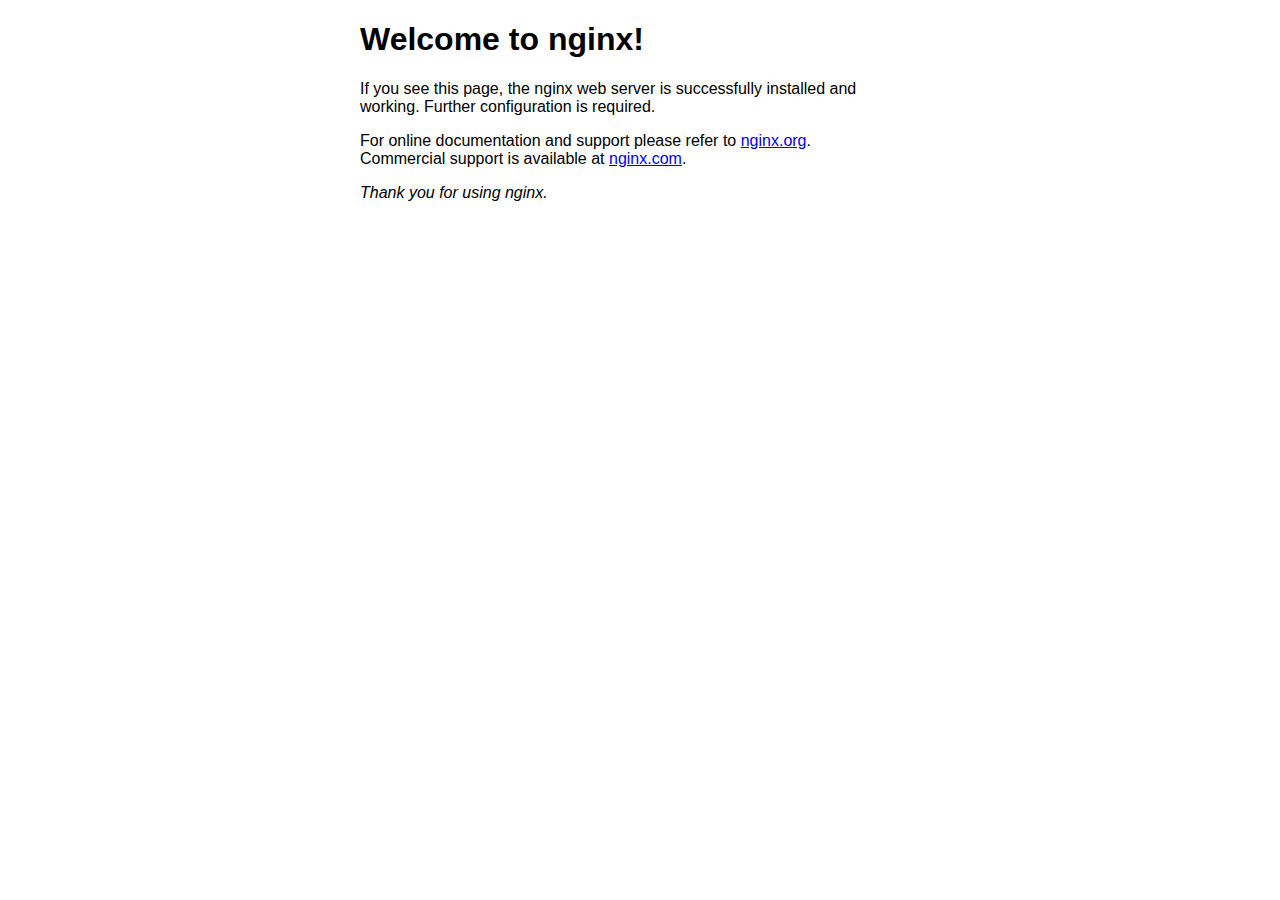
<file: html/index.html>
<!DOCTYPE html>
<html>
<head>
<title>Welcome to nginx!</title>
<style>
    body {
        width: 35em;
        margin: 0 auto;
        font-family: Tahoma, Verdana, Arial, sans-serif;
    }
</style>
</head>
<body>
<h1>Welcome to nginx!</h1>
<p>If you see this page, the nginx web server is successfully installed and
working. Further configuration is required.</p>

<p>For online documentation and support please refer to
<a href="http://nginx.org/">nginx.org</a>.<br/>
Commercial support is available at
<a href="http://nginx.com/">nginx.com</a>.</p>

<p><em>Thank you for using nginx.</em></p>
</body>
</html>
</file>
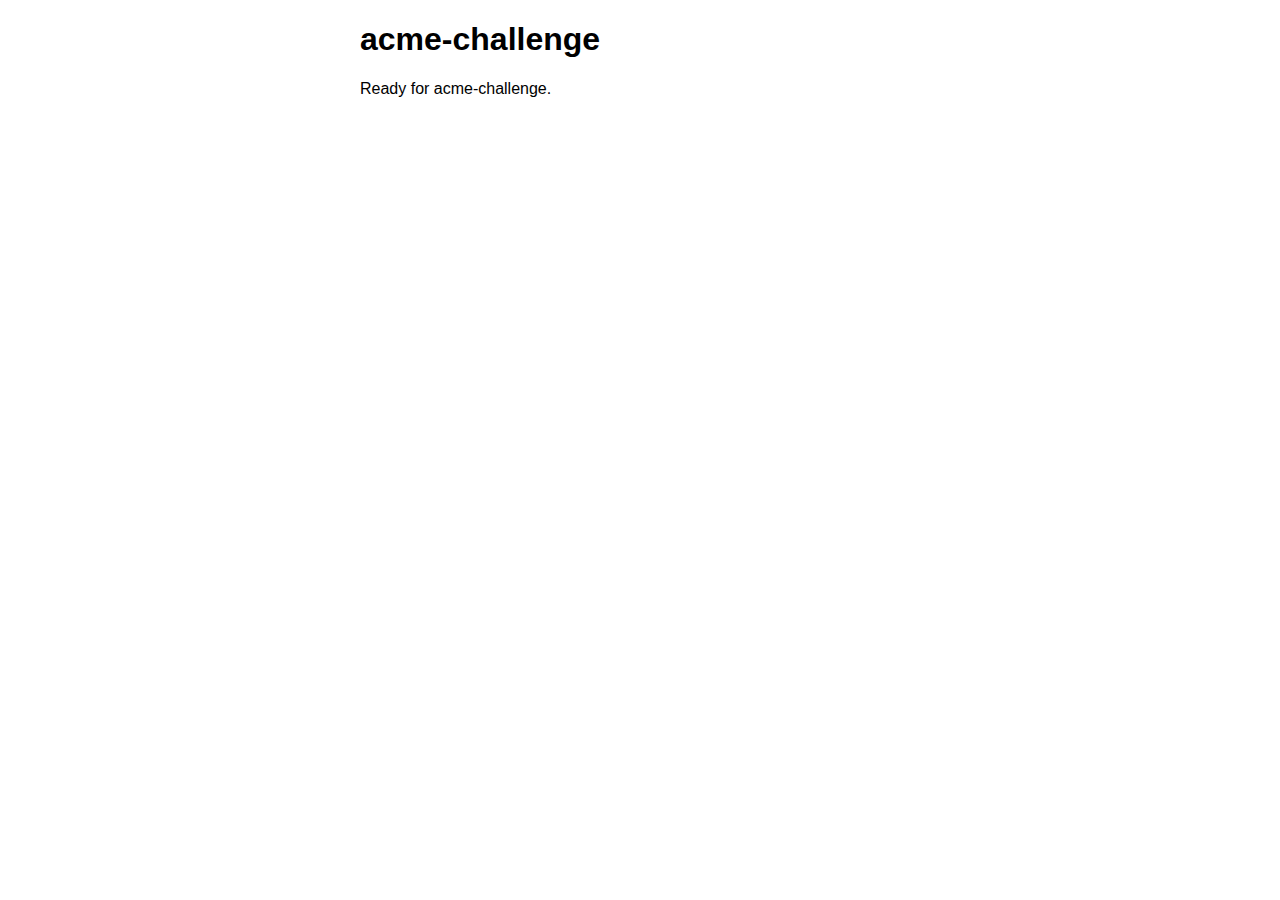
<file: html/acme/index.html>
<!DOCTYPE html>
<html>
<head>
<title>acme-challenge</title>
<style>
    body {
        width: 35em;
        margin: 0 auto;
        font-family: Tahoma, Verdana, Arial, sans-serif;
    }
</style>
</head>
<body>
<h1>acme-challenge</h1>
<p>Ready for acme-challenge.</p>
</body>
</html>
</file>
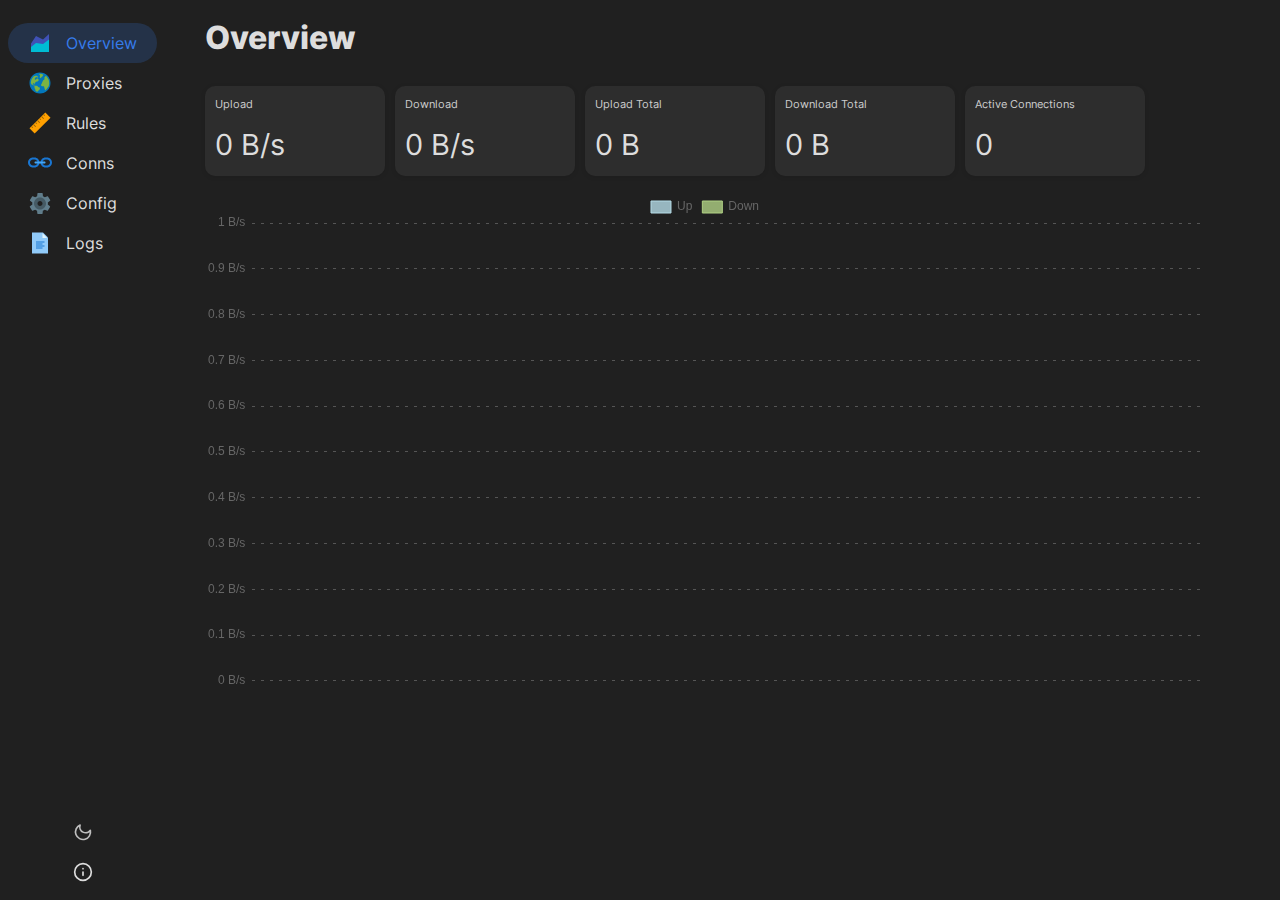
<file: html/clash/index.html>
<!DOCTYPE html>
<html lang="en">
  <head>
    <meta charset="UTF-8" />
    <link rel="shortcut icon" href="yacd.ico" />
    <link rel="icon" type="image/png" sizes="64x64" href="yacd-64.png" />
    <link rel="icon" type="image/png" sizes="128x128" href="yacd-128.png" />
    <link rel="apple-touch-icon-precomposed" href="apple-touch-icon-precomposed.png" />
    <meta name="apple-mobile-web-app-title" content="yacd">
    <meta name="theme-color" content="#eeeeee" media="(prefers-color-scheme: light)" />
    <meta name="theme-color" content="#202020" media="(prefers-color-scheme: dark)" />
    <meta http-equiv="X-UA-Compatible" content="IE=edge" />
    <meta name="viewport" content="width=device-width, initial-scale=1" />
    <meta name="application-name" content="yacd" />
    <meta name="description" content="Yet Another Clash Dashboard" />
    <title>yacd</title>
    <script type="module" crossorigin src="./assets/index-8cf47a1c.js"></script>
    <link rel="stylesheet" href="./assets/index-d5e38ae4.css">
  <link rel="manifest" href="./manifest.webmanifest"><script id="vite-plugin-pwa:register-sw" src="./registerSW.js"></script></head>
  <body>
    <div id="app" data-base-url="http://127.0.0.1:7800"></div>
    
  </body>
</html>
</file>
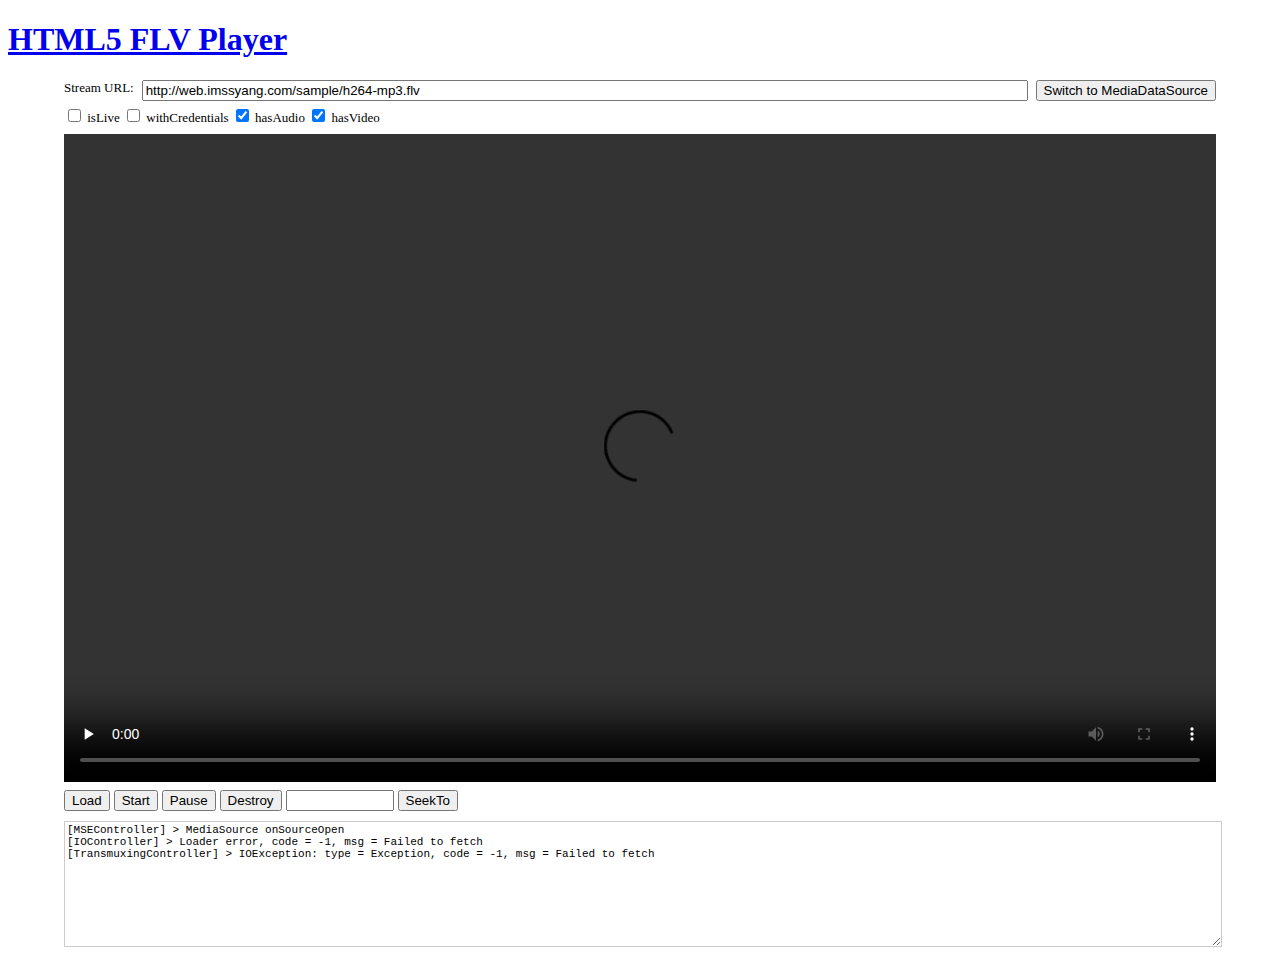
<file: html/flv/index.html>
<!DOCTYPE html>
<html>

<head>
    <meta content="text/html; charset=utf-8" http-equiv="Content-Type">
    <title>flv.js demo</title>
    <link rel="stylesheet" type="text/css" href="main.css" />
</head>

<body>
    <h1><a href="https://github.com/bilibili/flv.js">HTML5 FLV Player</a></h1>

    <div class="mainContainer">
        <div>
            <div id="streamURL">
                <div class="url-input">
                    <label for="sURL">Stream URL:</label>
                    <input id="sURL" type="text" value="http://web.imssyang.com/sample/h264-mp3.flv" />
                    <button onclick="switch_mds()">Switch to MediaDataSource</button>
                </div>
                <div class="options">
                    <input type="checkbox" id="isLive" onchange="saveSettings()" />
                    <label for="isLive">isLive</label>
                    <input type="checkbox" id="withCredentials" onchange="saveSettings()" />
                    <label for="withCredentials">withCredentials</label>
                    <input type="checkbox" id="hasAudio" onchange="saveSettings()" checked />
                    <label for="hasAudio">hasAudio</label>
                    <input type="checkbox" id="hasVideo" onchange="saveSettings()" checked />
                    <label for="hasVideo">hasVideo</label>
                </div>
            </div>
            <div id="mediaSourceURL" class="hidden">
                <div class="url-input">
                    <label for="msURL">MediaDataSource JsonURL:</label>
                    <input id="msURL" type="text" value="http://web.imssyang.com/flv/flv.json" />
                    <button onclick="switch_url()">Switch to URL</button>
                </div>
            </div>
        </div>
        <div class="video-container">
            <div>
                <video name="videoElement" class="centeredVideo" controls autoplay>
                    Your browser is too old which doesn't support HTML5 video.
                </video>
            </div>
        </div>
        <div class="controls">
            <button onclick="flv_load()">Load</button>
            <button onclick="flv_start()">Start</button>
            <button onclick="flv_pause()">Pause</button>
            <button onclick="flv_destroy()">Destroy</button>
            <input style="width:100px" type="text" name="seekpoint"/>
            <button onclick="flv_seekto()">SeekTo</button>
        </div>
        <textarea name="logcatbox" class="logcatBox" rows="10" readonly></textarea>
    </div>

    <script src="flv.js"></script>
    
    <script>
        var checkBoxFields = ['isLive', 'withCredentials', 'hasAudio', 'hasVideo'];
        var streamURL, mediaSourceURL;

        function flv_load() {
            console.log('isSupported: ' + flvjs.isSupported());
            if (mediaSourceURL.className === '') {
                var url = document.getElementById('msURL').value;
    
                var xhr = new XMLHttpRequest();
                xhr.open('GET', url, true);
                xhr.onload = function (e) {
                    var mediaDataSource = JSON.parse(xhr.response);
                    flv_load_mds(mediaDataSource);
                }
                xhr.send();
            } else {
                var i;
                var mediaDataSource = {
                    type: 'flv'
                };
                for (i = 0; i < checkBoxFields.length; i++) {
                    var field = checkBoxFields[i];
                    /** @type {HTMLInputElement} */
                    var checkbox = document.getElementById(field);
                    mediaDataSource[field] = checkbox.checked;
                }
                mediaDataSource['url'] = document.getElementById('sURL').value;
                console.log('MediaDataSource', mediaDataSource);
                flv_load_mds(mediaDataSource);
            }
        }

        function flv_load_mds(mediaDataSource) {
            var element = document.getElementsByName('videoElement')[0];
            if (typeof player !== "undefined") {
                if (player != null) {
                    player.unload();
                    player.detachMediaElement();
                    player.destroy();
                    player = null;
                }
            }
            player = flvjs.createPlayer(mediaDataSource, {
                enableWorker: false,
                lazyLoadMaxDuration: 3 * 60,
                seekType: 'range',
            });
            player.attachMediaElement(element);
            player.load();
        }

        function flv_start() {
            player.play();
        }

        function flv_pause() {
            player.pause();
        }

        function flv_destroy() {
            player.pause();
            player.unload();
            player.detachMediaElement();
            player.destroy();
            player = null;
        }

        function flv_seekto() {
            var input = document.getElementsByName('seekpoint')[0];
            player.currentTime = parseFloat(input.value);
        }

        function switch_url() {
            streamURL.className = '';
            mediaSourceURL.className = 'hidden';
            saveSettings();
        }

        function switch_mds() {
            streamURL.className = 'hidden';
            mediaSourceURL.className = '';
            saveSettings();
        }

        function ls_get(key, def) {
            try {
                var ret = localStorage.getItem('flvjs_demo.' + key);
                if (ret === null) {
                    ret = def;
                }
                return ret;
            } catch (e) {}
            return def;
        }

        function ls_set(key, value) {
            try {
                localStorage.setItem('flvjs_demo.' + key, value);
            } catch (e) {}
        }

        function saveSettings() {
            if (mediaSourceURL.className === '') {
                ls_set('inputMode', 'MediaDataSource');
            } else {
                ls_set('inputMode', 'StreamURL');
            }
            var i;
            for (i = 0; i < checkBoxFields.length; i++) {
                var field = checkBoxFields[i];
                /** @type {HTMLInputElement} */
                var checkbox = document.getElementById(field);
                ls_set(field, checkbox.checked ? '1' : '0');
            }
            var msURL = document.getElementById('msURL');
            var sURL = document.getElementById('sURL');
            ls_set('msURL', msURL.value);
            ls_set('sURL', sURL.value);
            console.log('save');
        }

        function loadSettings() {
            var i;
            for (i = 0; i < checkBoxFields.length; i++) {
                var field = checkBoxFields[i];
                /** @type {HTMLInputElement} */
                var checkbox = document.getElementById(field);
                var c = ls_get(field, checkbox.checked ? '1' : '0');
                checkbox.checked = c === '1' ? true : false;
            }

            var msURL = document.getElementById('msURL');
            var sURL = document.getElementById('sURL');
            msURL.value = ls_get('msURL', msURL.value);
            sURL.value = ls_get('sURL', sURL.value);
            if (ls_get('inputMode', 'StreamURL') === 'StreamURL') {
                switch_url();
            } else {
                switch_mds();
            }
        }

        function showVersion() {
            var version = flvjs.version;
            document.title = document.title + " (v" + version + ")";
        }

        var logcatbox = document.getElementsByName('logcatbox')[0];
        flvjs.LoggingControl.addLogListener(function(type, str) {
            logcatbox.value = logcatbox.value + str + '\n';
            logcatbox.scrollTop = logcatbox.scrollHeight;
        });

        document.addEventListener('DOMContentLoaded', function () {
            streamURL = document.getElementById('streamURL');
            mediaSourceURL = document.getElementById('mediaSourceURL');
            loadSettings();
            showVersion();
            flv_load();
        });
    </script>
    
</body>

</html>
</file>
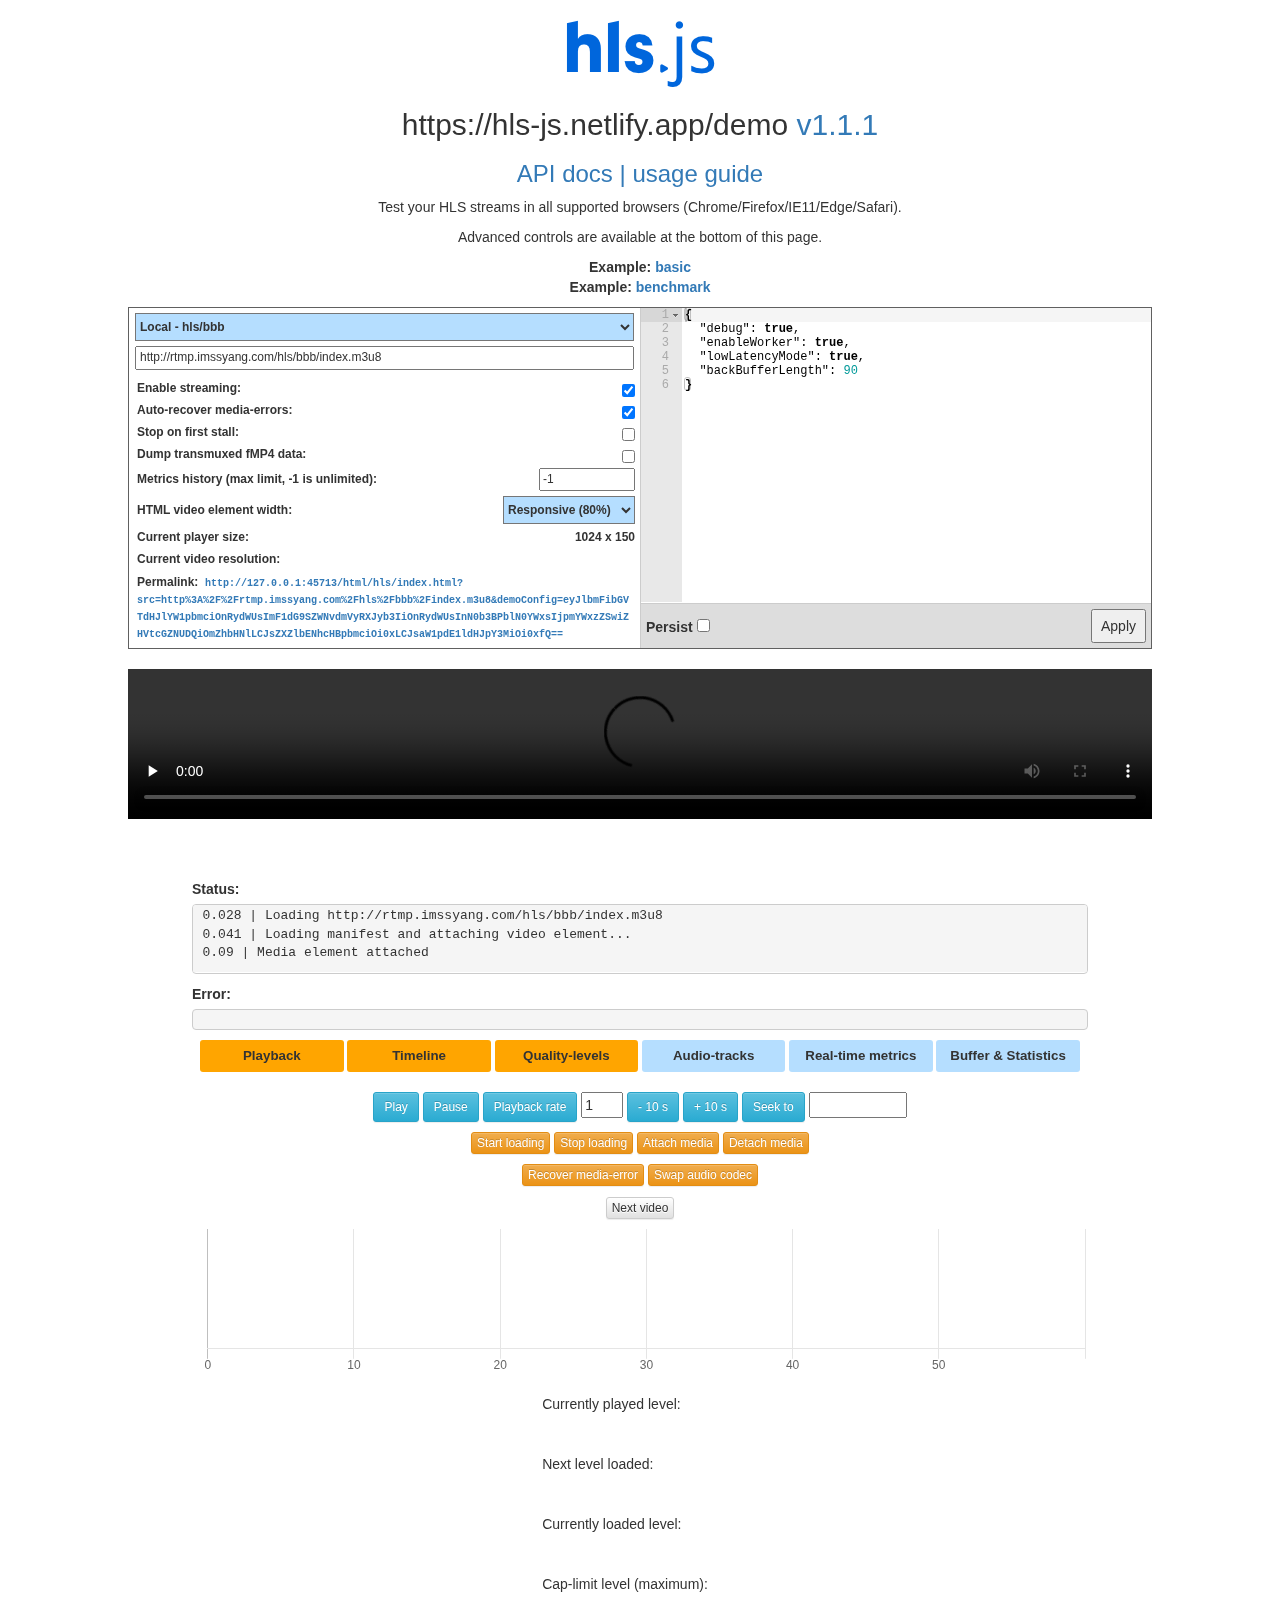
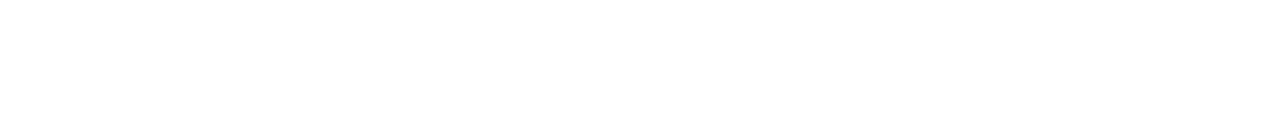
<file: html/hls/index.html>
<!DOCTYPE html>
<html>
  <head>
    <meta charset="utf-8" />
    <title>hls.js demo</title>
    <link rel="stylesheet" href="css/bootstrap.css" />
    <link rel="stylesheet" href="css/bootstrap-theme.css" />
    <link rel="stylesheet" href="css/style.css" />
    <script src="js/jquery.js"></script>
    <script src="js/bootstrap.js"></script>
    <script src="js/FileSaver.js"></script>
    <script src="js/ace.js"></script>
  </head>
  <body>
    <div class="header-container">
      <header class="wrapper clearfix">
        <h1>
          <a target="_blank" href="https://github.com/video-dev/hls.js">
            <img src="asset/logo.png" />
          </a>
        </h1>

        <h2 class="title">https://hls-js.netlify.app/demo</h2>

        <h3>
          <a href="https://hls-js.netlify.app/api-docs">API docs | usage guide</a>
        </h3>
      </header>
    </div>

    <div class="main-container">
      <header>
        <p>
          Test your HLS streams in all supported browsers
          (Chrome/Firefox/IE11/Edge/Safari).
        </p>
        <p>Advanced controls are available at the bottom of this page.</p>
        <p>
          <b>Example: <a href="basic.html">basic</a></b><br />
          <b>Example: <a href="benchmark.html">benchmark</a></b><br />
        </p>
      </header>
      <div id="controls">
        <div class="demo-controls-wrapper">
          <select id="streamSelect" class="innerControls">
            <option value="" selected>
              Select a test-stream from drop-down menu. Or enter custom URL
              below
            </option>
          </select>

          <input id="streamURL" class="innerControls" type="text" value="" />

          <label
            class="innerControls"
            title="Uncheck this to disable loading of streams selected from the drop-down above."
          >
            Enable streaming:
            <input id="enableStreaming" type="checkbox" checked />
          </label>

          <label
            class="innerControls"
            title="When a media error occurs, attempt to recover playback by calling `hls.recoverMediaError()`."
          >
            Auto-recover media-errors:
            <input id="autoRecoverError" type="checkbox" checked />
          </label>

          <label
            class="innerControls"
            title="Stop loading and playback if playback under-buffer stalls. This can help debug stall errors."
          >
            Stop on first stall:
            <input id="stopOnStall" type="checkbox" unchecked />
          </label>

          <label class="innerControls">
            Dump transmuxed fMP4 data:
            <input id="dumpfMP4" type="checkbox" unchecked />
          </label>

          <label class="innerControls">
            Metrics history (max limit, -1 is unlimited):
            <input id="limitMetrics" style="width: 8em" type="number" />
          </label>

          <label class="innerControls">
            HTML video element width:
            <select id="videoSize" style="float: right">
              <option value="240px">240px</option>
              <option value="426px">426px</option>
              <option value="640px">640px</option>
              <option value="720px">720px</option>
              <option value="854px">854px</option>
              <option value="1280px">1280px</option>
              <option value="1920px">1920px</option>
              <option value="80%">Responsive (80%)</option>
              <option value="100%">Responsive (100%)</option>
            </select>
          </label>

          <label class="innerControls">
            Current player size:
            <span id="currentSize"></span>
          </label>
          <label class="innerControls">
            Current video resolution:
            <span id="currentResolution"></span>
          </label>

          <label class="innerControls permalink">
            Permalink:&nbsp;&nbsp;<span id="StreamPermalink"></span>
          </label>
        </div>

        <div class="config-editor-wrapper">
          <div class="config-editor-container">
            <div id="config-editor">Loading...</div>
          </div>
          <div class="config-editor-commands">
            <label for="config-persistence">
              Persist
              <input
                name="config-persistence"
                id="config-persistence"
                type="checkbox"
              />
            </label>
            <button name="config-apply" onclick="applyConfigEditorValue()">
              Apply
            </button>
          </div>
        </div>
      </div>

      <video
        id="video"
        controls
        autoplay
        class="videoCentered"
        style="width: 80%"
      ></video>
      <br />
      <canvas
        id="bufferedCanvas"
        width="720"
        height="15"
        class="videoCentered"
        onclick="onClickBufferedRange(event);"
        style="height: fit-content"
      ></canvas>
      <br />
      <br />
      <label class="center">Status:</label>
      <pre id="statusOut" class="center" style="white-space: pre-wrap"></pre>

      <label class="center">Error:</label>
      <pre id="errorOut" class="center" style="white-space: pre-wrap"></pre>

      <div
        class="center"
        style="text-align: center; display: none"
        id="toggleButtons"
      >
        <button
          type="button"
          class="btn btn-sm demo-tab-btn"
          data-tab="playbackControlTab"
          onclick="toggleTabClick(this);"
        >
          Playback
        </button>
        <button
          type="button"
          class="btn btn-sm demo-tab-btn"
          data-tab="timelineTab"
          onclick="toggleTabClick(this);"
        >
          Timeline
        </button>
        <button
          type="button"
          class="btn btn-sm demo-tab-btn"
          data-tab="qualityLevelControlTab"
          onclick="toggleTabClick(this);"
        >
          Quality-levels
        </button>
        <button
          type="button"
          class="btn btn-sm demo-tab-btn"
          data-tab="audioTrackControlTab"
          onclick="toggleTabClick(this);"
        >
          Audio-tracks
        </button>
        <button
          type="button"
          class="btn btn-sm demo-tab-btn"
          data-tab="metricsDisplayTab"
          onclick="toggleTabClick(this); showMetrics();"
        >
          Real-time metrics
        </button>
        <button
          type="button"
          class="btn btn-sm demo-tab-btn"
          data-tab="statsDisplayTab"
          onclick="toggleTabClick(this);"
        >
          Buffer &amp; Statistics
        </button>
      </div>

      <div
        class="center demo-tab"
        id="playbackControlTab"
        style="display: none"
      >
        <br />
        <center>
          <p>
            <span>
              <button
                type="button"
                class="btn btn-sm btn-info"
                title="video.play()"
                onclick="$('#video')[0].play()"
              >
                Play
              </button>
              <button
                type="button"
                class="btn btn-sm btn-info"
                title="video.pause()"
                onclick="$('#video')[0].pause()"
              >
                Pause
              </button>
            </span>
            <span>
              <button
                type="button"
                class="btn btn-sm btn-info"
                title="video.playbackRate = text input"
                onclick="$('#video')[0].defaultPlaybackRate=$('#video')[0].playbackRate=$('#playback_rate').val();"
              >
                Playback rate
              </button>
              <input
                type="number"
                value="1"
                id="playback_rate"
                size="8"
                style="width: 3em"
                onkeydown="if(window.event.keyCode=='13'){$('#video')[0].defaultPlaybackRate=$('#video')[0].playbackRate=$('#playback_rate').val();}"
              />
            </span>
            <span>
              <button
                type="button"
                class="btn btn-sm btn-info"
                title="video.currentTime -= 10"
                onclick="$('#video')[0].currentTime-=10"
              >
                - 10 s
              </button>
              <button
                type="button"
                class="btn btn-sm btn-info"
                title="video.currentTime += 10"
                onclick="$('#video')[0].currentTime+=10"
              >
                + 10 s
              </button>
            </span>
            <span>
              <button
                type="button"
                class="btn btn-sm btn-info"
                title="video.currentTime = text input"
                onclick="$('#video')[0].currentTime=$('#seek_pos').val();"
              >
                Seek to
              </button>
              <input
                type="number"
                id="seek_pos"
                size="8"
                style="width: 7em"
                onkeydown="if(window.event.keyCode=='13'){$('#video')[0].currentTime=$('#seek_pos').val();}"
              />
            </span>
          </p>
          <p>
            <span>
              <button
                type="button"
                class="btn btn-xs btn-warning"
                title="hls.startLoad()"
                onclick="hls.startLoad()"
              >
                Start loading
              </button>
              <button
                type="button"
                class="btn btn-xs btn-warning"
                title="hls.stopLoad()"
                onclick="hls.stopLoad()"
              >
                Stop loading
              </button>
            </span>
            <span>
              <button
                type="button"
                class="btn btn-xs btn-warning"
                title="hls.attachMedia(video)"
                onclick="hls.attachMedia($('#video')[0])"
              >
                Attach media
              </button>
              <button
                type="button"
                class="btn btn-xs btn-warning"
                title="hls.detachMedia()"
                onclick="hls.detachMedia()"
              >
                Detach media
              </button>
            </span>
          </p>
          <p>
            <span>
              <button
                type="button"
                class="btn btn-xs btn-warning"
                title="hls.recoverMediaError()"
                onclick="hls.recoverMediaError()"
              >
                Recover media-error
              </button>
              <button
                type="button"
                class="btn btn-xs btn-warning"
                title="hls.swapAudioCodec()"
                onclick="hls.swapAudioCodec()"
              >
                Swap audio codec
              </button>
            </span>
          </p>
          <p>
            <span>
              <button
                type="button"
                class="btn btn-xs btn-default"
                onclick="$('#streamSelect')[0].selectedIndex++;$('#streamSelect').change()"
              >
                Next video
              </button>
              <button
                type="button"
                class="btn btn-xs btn-default btn-dump"
                title="Save dumped audio mp4 appends"
                onclick="createfMP4('audio');"
              >
                Create audio-fmp4
              </button>
              <button
                type="button"
                class="btn btn-xs btn-default btn-dump"
                title="Save dumped video mp4 appends"
                onclick="createfMP4('video')"
              >
                Create video-fmp4
              </button>
            </span>
          </p>
        </center>
      </div>

      <div
        class="center demo-tab demo-timeline-chart-container"
        id="timelineTab"
        style="display: none"
      >
        <canvas id="timeline-chart" style="touch-action: manipulation"></canvas>
      </div>

      <div
        class="center demo-tab"
        id="qualityLevelControlTab"
        style="display: none"
      >
        <center>
          <table>
            <tr>
              <td>
                <p>Currently played level:</p>
              </td>
              <td>
                <div id="currentLevelControl" style="display: inline"></div>
              </td>
            </tr>
            <tr>
              <td>
                <p>Next level loaded:</p>
              </td>
              <td>
                <div id="nextLevelControl" style="display: inline"></div>
              </td>
            </tr>
            <tr>
              <td>
                <p>Currently loaded level:</p>
              </td>
              <td>
                <div id="loadLevelControl" style="display: inline"></div>
              </td>
            </tr>
            <tr>
              <td>
                <p>Cap-limit level (maximum):</p>
              </td>
              <td>
                <div id="levelCappingControl" style="display: inline"></div>
              </td>
            </tr>
          </table>
        </center>
      </div>

      <div
        class="center demo-tab"
        id="audioTrackControlTab"
        style="display: none"
      >
        <table>
          <tr>
            <td>Current audio-track:</td>
            <td><div id="audioTrackControl" style="display: inline"></div></td>
          </tr>
          <tr>
            <td>Language / Name:</td>
            <td>
              <div id="audioTrackLabel" style="display: inline">
                None selected
              </div>
            </td>
          </tr>
        </table>
      </div>

      <div class="center demo-tab" id="metricsDisplayTab" style="display: none">
        <br />
        <div id="metricsButton">
          <button
            type="button"
            class="btn btn-xs btn-info"
            onclick="$('#metricsButtonWindow').toggle();$('#metricsButtonFixed').toggle();windowSliding=!windowSliding; refreshCanvas()"
          >
            toggle sliding/fixed window</button
          ><br />
          <div id="metricsButtonWindow">
            <button
              type="button"
              class="btn btn-xs btn-info"
              onclick="timeRangeSetSliding(0)"
            >
              window ALL
            </button>
            <button
              type="button"
              class="btn btn-xs btn-info"
              onclick="timeRangeSetSliding(2000)"
            >
              2s
            </button>
            <button
              type="button"
              class="btn btn-xs btn-info"
              onclick="timeRangeSetSliding(5000)"
            >
              5s
            </button>
            <button
              type="button"
              class="btn btn-xs btn-info"
              onclick="timeRangeSetSliding(10000)"
            >
              10s
            </button>
            <button
              type="button"
              class="btn btn-xs btn-info"
              onclick="timeRangeSetSliding(20000)"
            >
              20s
            </button>
            <button
              type="button"
              class="btn btn-xs btn-info"
              onclick="timeRangeSetSliding(30000)"
            >
              30s
            </button>
            <button
              type="button"
              class="btn btn-xs btn-info"
              onclick="timeRangeSetSliding(60000)"
            >
              60s
            </button>
            <button
              type="button"
              class="btn btn-xs btn-info"
              onclick="timeRangeSetSliding(120000)"
            >
              120s</button
            ><br />
            <button
              type="button"
              class="btn btn-xs btn-info"
              onclick="timeRangeZoomIn()"
            >
              Window Zoom In
            </button>
            <button
              type="button"
              class="btn btn-xs btn-info"
              onclick="timeRangeZoomOut()"
            >
              Window Zoom Out</button
            ><br />
            <button
              type="button"
              class="btn btn-xs btn-info"
              onclick="timeRangeSlideLeft()"
            >
              <<< Window Slide
            </button>
            <button
              type="button"
              class="btn btn-xs btn-info"
              onclick="timeRangeSlideRight()"
            >
              Window Slide >>></button
            ><br />
          </div>
          <div id="metricsButtonFixed">
            <button
              type="button"
              class="btn btn-xs btn-info"
              onclick="windowStart=$('#windowStart').val()"
            >
              fixed window start(ms)
            </button>
            <input
              type="text"
              id="windowStart"
              defaultValue="0"
              size="8"
              onkeydown="if(window.event.keyCode=='13'){windowStart=$('#windowStart').val();}"
            />
            <button
              type="button"
              class="btn btn-xs btn-info"
              onclick="windowEnd=$('#windowEnd').val()"
            >
              fixed window end(ms)
            </button>
            <input
              type="text"
              id="windowEnd"
              defaultValue="10000"
              size="8"
              onkeydown="if(window.event.keyCode=='13'){windowEnd=$('#windowEnd').val();}"
            /><br />
          </div>
          <button
            type="button"
            class="btn btn-xs btn-success"
            onclick="goToMetrics()"
            style="font-size: 18px"
          >
            metrics link
          </button>
          <button
            type="button"
            class="btn btn-xs btn-success"
            onclick="goToMetricsPermaLink()"
            style="font-size: 18px"
          >
            metrics permalink
          </button>
          <button
            type="button"
            class="btn btn-xs btn-success"
            onclick="copyMetricsToClipBoard()"
            style="font-size: 18px"
          >
            copy metrics to clipboard
          </button>
          <canvas
            id="bufferTimerange_c"
            width="640"
            height="100"
            style="border: 1px solid #000000"
            onmousedown="timeRangeCanvasonMouseDown(event)"
            onmousemove="timeRangeCanvasonMouseMove(event)"
            onmouseup="timeRangeCanvasonMouseUp(event)"
            onmouseout="timeRangeCanvasonMouseOut(event);"
          ></canvas>
          <canvas
            id="bitrateTimerange_c"
            width="640"
            height="100"
            style="border: 1px solid #000000"
          ></canvas>
          <canvas
            id="bufferWindow_c"
            width="640"
            height="100"
            style="border: 1px solid #000000"
            onmousemove="windowCanvasonMouseMove(event);"
          ></canvas>
          <canvas
            id="videoEvent_c"
            width="640"
            height="15"
            style="border: 1px solid #000000"
          ></canvas>
          <canvas
            id="loadEvent_c"
            width="640"
            height="15"
            style="border: 1px solid #000000"
          ></canvas
          ><br />
        </div>
      </div>

      <div class="center demo-tab" id="statsDisplayTab" style="display: none">
        <br />
        <label>Buffer state:</label>
        <pre id="bufferedOut"></pre>
        <label>General stats:</label>
        <pre id="statisticsOut"></pre>
      </div>
    </div>

    <footer><br /><br /><br /><br /><br /><br /></footer>

    <!-- Demo page required libs -->
    <script src="js/canvas.js"></script>
    <script src="js/metrics.js"></script>

    <!-- demo build -->
    <script src="js/hls.js"></script>
    <script src="js/hls-demo.js"></script>
  </body>
</html>
</file>
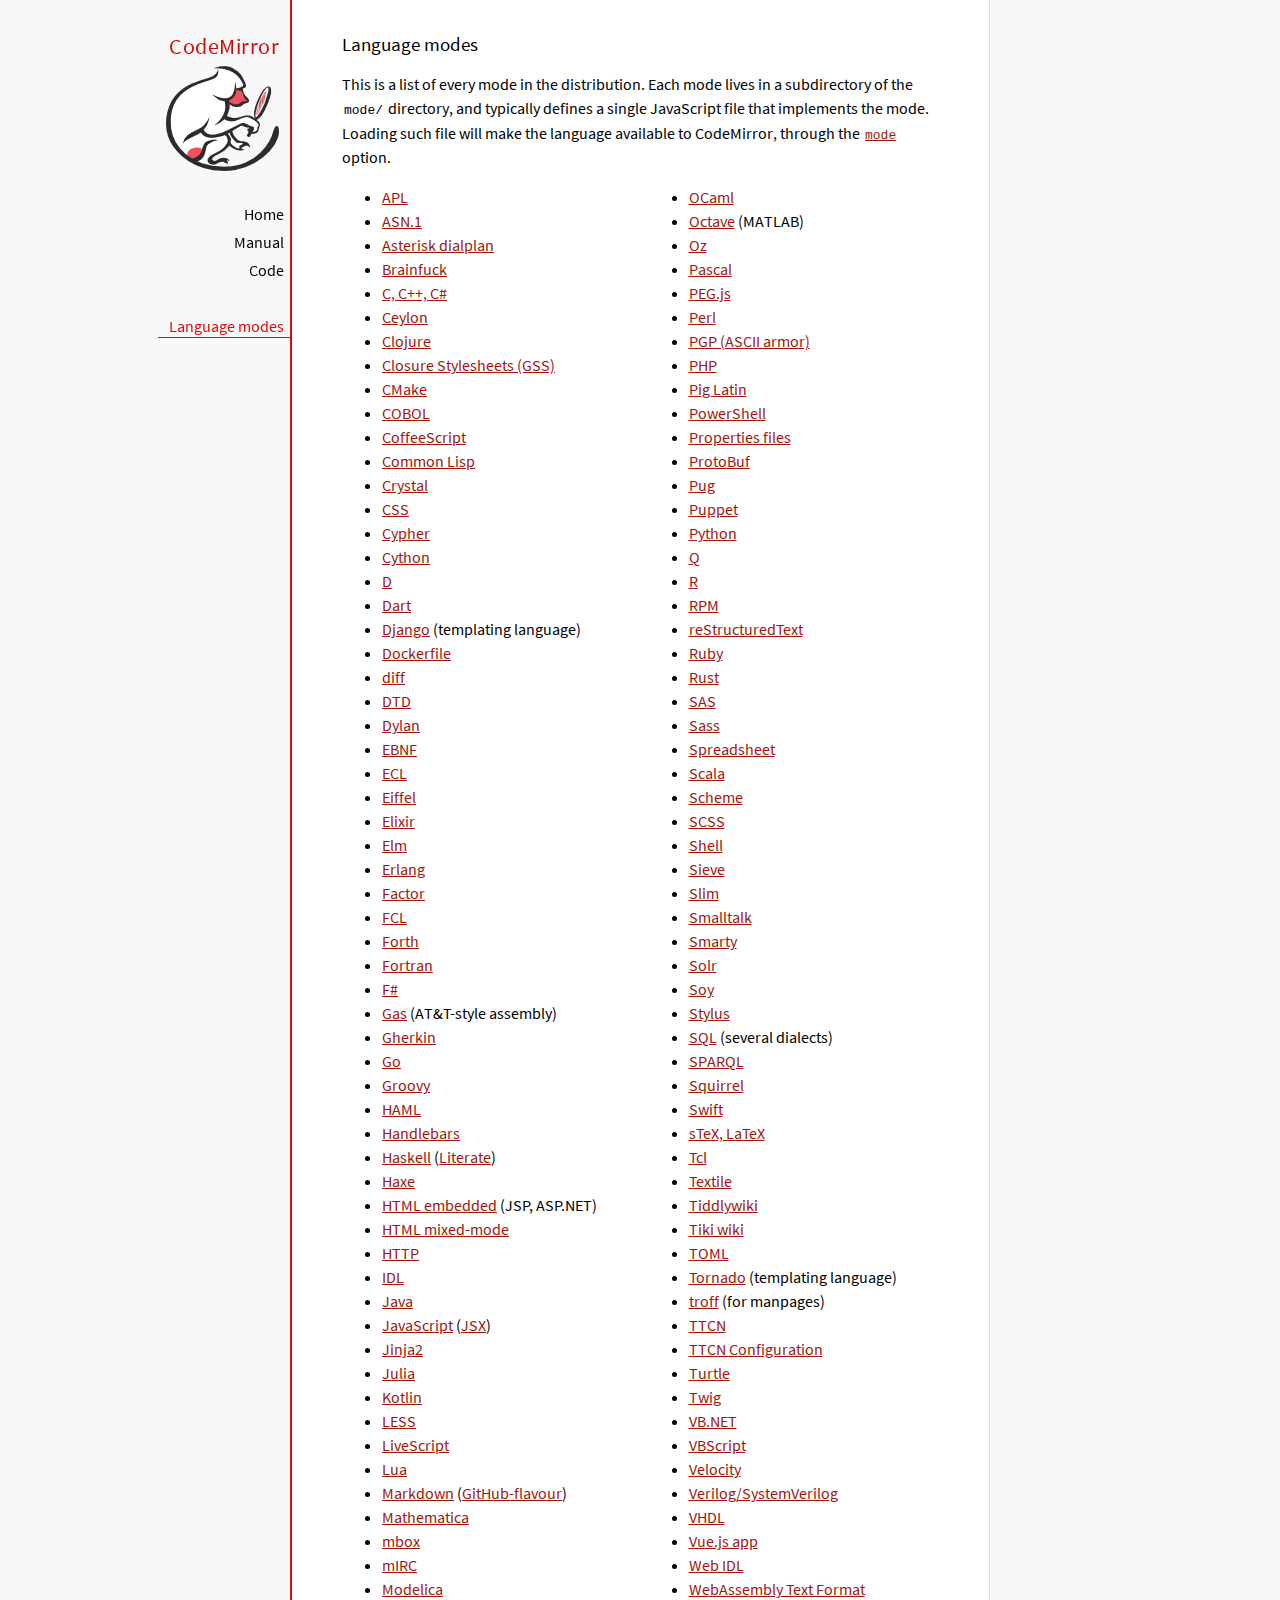
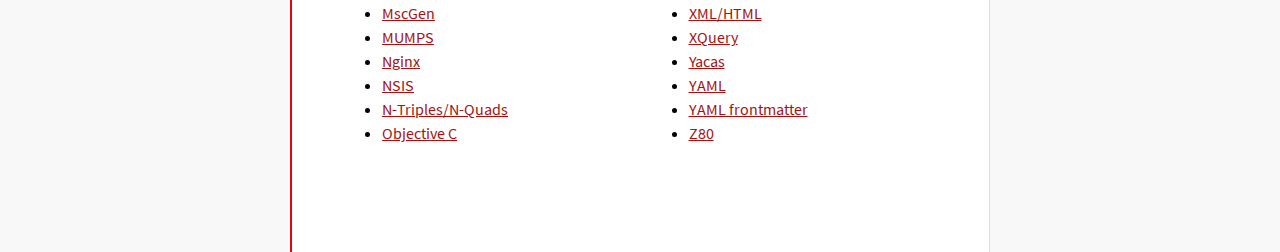
<file: html/deps/codemirror/mode/index.html>
<!doctype html>

<title>CodeMirror: Language Modes</title>
<meta charset="utf-8"/>
<link rel=stylesheet href="../doc/docs.css">

<div id=nav>
  <a href="https://codemirror.net/5"><h1>CodeMirror</h1><img id=logo src="../doc/logo.png"></a>

  <ul>
    <li><a href="../index.html">Home</a>
    <li><a href="../doc/manual.html">Manual</a>
    <li><a href="https://github.com/codemirror/codemirror5">Code</a>
  </ul>
  <ul>
    <li><a class=active href="#">Language modes</a>
  </ul>
</div>

<article>

  <h2>Language modes</h2>

  <p>This is a list of every mode in the distribution. Each mode lives
in a subdirectory of the <code>mode/</code> directory, and typically
defines a single JavaScript file that implements the mode. Loading
such file will make the language available to CodeMirror, through
the <a href="../doc/manual.html#option_mode"><code>mode</code></a>
option.</p>

  <div style="-webkit-columns: 100px 2; -moz-columns: 100px 2; columns: 100px 2;">
    <ul style="margin-top: 0">
      <li><a href="apl/index.html">APL</a></li>
      <li><a href="asn.1/index.html">ASN.1</a></li>
      <li><a href="asterisk/index.html">Asterisk dialplan</a></li>
      <li><a href="brainfuck/index.html">Brainfuck</a></li>
      <li><a href="clike/index.html">C, C++, C#</a></li>
      <li><a href="clike/index.html">Ceylon</a></li>
      <li><a href="clojure/index.html">Clojure</a></li>
      <li><a href="css/gss.html">Closure Stylesheets (GSS)</a></li>
      <li><a href="cmake/index.html">CMake</a></li>
      <li><a href="cobol/index.html">COBOL</a></li>
      <li><a href="coffeescript/index.html">CoffeeScript</a></li>
      <li><a href="commonlisp/index.html">Common Lisp</a></li>
      <li><a href="crystal/index.html">Crystal</a></li>
      <li><a href="css/index.html">CSS</a></li>
      <li><a href="cypher/index.html">Cypher</a></li>
      <li><a href="python/index.html">Cython</a></li>
      <li><a href="d/index.html">D</a></li>
      <li><a href="dart/index.html">Dart</a></li>
      <li><a href="django/index.html">Django</a> (templating language)</li>
      <li><a href="dockerfile/index.html">Dockerfile</a></li>
      <li><a href="diff/index.html">diff</a></li>
      <li><a href="dtd/index.html">DTD</a></li>
      <li><a href="dylan/index.html">Dylan</a></li>
      <li><a href="ebnf/index.html">EBNF</a></li>
      <li><a href="ecl/index.html">ECL</a></li>
      <li><a href="eiffel/index.html">Eiffel</a></li>
      <li><a href="https://github.com/optick/codemirror-mode-elixir">Elixir</a></li>
      <li><a href="elm/index.html">Elm</a></li>
      <li><a href="erlang/index.html">Erlang</a></li>
      <li><a href="factor/index.html">Factor</a></li>
      <li><a href="fcl/index.html">FCL</a></li>
      <li><a href="forth/index.html">Forth</a></li>
      <li><a href="fortran/index.html">Fortran</a></li>
      <li><a href="mllike/index.html">F#</a></li>
      <li><a href="gas/index.html">Gas</a> (AT&amp;T-style assembly)</li>
      <li><a href="gherkin/index.html">Gherkin</a></li>
      <li><a href="go/index.html">Go</a></li>
      <li><a href="groovy/index.html">Groovy</a></li>
      <li><a href="haml/index.html">HAML</a></li>
      <li><a href="handlebars/index.html">Handlebars</a></li>
      <li><a href="haskell/index.html">Haskell</a> (<a href="haskell-literate/index.html">Literate</a>)</li>
      <li><a href="haxe/index.html">Haxe</a></li>
      <li><a href="htmlembedded/index.html">HTML embedded</a> (JSP, ASP.NET)</li>
      <li><a href="htmlmixed/index.html">HTML mixed-mode</a></li>
      <li><a href="http/index.html">HTTP</a></li>
      <li><a href="idl/index.html">IDL</a></li>
      <li><a href="clike/index.html">Java</a></li>
      <li><a href="javascript/index.html">JavaScript</a> (<a href="jsx/index.html">JSX</a>)</li>
      <li><a href="jinja2/index.html">Jinja2</a></li>
      <li><a href="julia/index.html">Julia</a></li>
      <li><a href="clike/index.html">Kotlin</a></li>
      <li><a href="css/less.html">LESS</a></li>
      <li><a href="livescript/index.html">LiveScript</a></li>
      <li><a href="lua/index.html">Lua</a></li>
      <li><a href="markdown/index.html">Markdown</a> (<a href="gfm/index.html">GitHub-flavour</a>)</li>
      <li><a href="mathematica/index.html">Mathematica</a></li>
      <li><a href="mbox/index.html">mbox</a></li>
      <li><a href="mirc/index.html">mIRC</a></li>
      <li><a href="modelica/index.html">Modelica</a></li>
      <li><a href="mscgen/index.html">MscGen</a></li>
      <li><a href="mumps/index.html">MUMPS</a></li>
      <li><a href="nginx/index.html">Nginx</a></li>
      <li><a href="nsis/index.html">NSIS</a></li>
      <li><a href="ntriples/index.html">N-Triples/N-Quads</a></li>
      <li><a href="clike/index.html">Objective C</a></li>
      <li><a href="mllike/index.html">OCaml</a></li>
      <li><a href="octave/index.html">Octave</a> (MATLAB)</li>
      <li><a href="oz/index.html">Oz</a></li>
      <li><a href="pascal/index.html">Pascal</a></li>
      <li><a href="pegjs/index.html">PEG.js</a></li>
      <li><a href="perl/index.html">Perl</a></li>
      <li><a href="asciiarmor/index.html">PGP (ASCII armor)</a></li>
      <li><a href="php/index.html">PHP</a></li>
      <li><a href="pig/index.html">Pig Latin</a></li>
      <li><a href="powershell/index.html">PowerShell</a></li>
      <li><a href="properties/index.html">Properties files</a></li>
      <li><a href="protobuf/index.html">ProtoBuf</a></li>
      <li><a href="pug/index.html">Pug</a></li>
      <li><a href="puppet/index.html">Puppet</a></li>
      <li><a href="python/index.html">Python</a></li>
      <li><a href="q/index.html">Q</a></li>
      <li><a href="r/index.html">R</a></li>
      <li><a href="rpm/index.html">RPM</a></li>
      <li><a href="rst/index.html">reStructuredText</a></li>
      <li><a href="ruby/index.html">Ruby</a></li>
      <li><a href="rust/index.html">Rust</a></li>
      <li><a href="sas/index.html">SAS</a></li>
      <li><a href="sass/index.html">Sass</a></li>
      <li><a href="spreadsheet/index.html">Spreadsheet</a></li>
      <li><a href="clike/scala.html">Scala</a></li>
      <li><a href="scheme/index.html">Scheme</a></li>
      <li><a href="css/scss.html">SCSS</a></li>
      <li><a href="shell/index.html">Shell</a></li>
      <li><a href="sieve/index.html">Sieve</a></li>
      <li><a href="slim/index.html">Slim</a></li>
      <li><a href="smalltalk/index.html">Smalltalk</a></li>
      <li><a href="smarty/index.html">Smarty</a></li>
      <li><a href="solr/index.html">Solr</a></li>
      <li><a href="soy/index.html">Soy</a></li>
      <li><a href="stylus/index.html">Stylus</a></li>
      <li><a href="sql/index.html">SQL</a> (several dialects)</li>
      <li><a href="sparql/index.html">SPARQL</a></li>
      <li><a href="clike/index.html">Squirrel</a></li>
      <li><a href="swift/index.html">Swift</a></li>
      <li><a href="stex/index.html">sTeX, LaTeX</a></li>
      <li><a href="tcl/index.html">Tcl</a></li>
      <li><a href="textile/index.html">Textile</a></li>
      <li><a href="tiddlywiki/index.html">Tiddlywiki</a></li>
      <li><a href="tiki/index.html">Tiki wiki</a></li>
      <li><a href="toml/index.html">TOML</a></li>
      <li><a href="tornado/index.html">Tornado</a> (templating language)</li>
      <li><a href="troff/index.html">troff</a> (for manpages)</li>
      <li><a href="ttcn/index.html">TTCN</a></li>
      <li><a href="ttcn-cfg/index.html">TTCN Configuration</a></li>
      <li><a href="turtle/index.html">Turtle</a></li>
      <li><a href="twig/index.html">Twig</a></li>
      <li><a href="vb/index.html">VB.NET</a></li>
      <li><a href="vbscript/index.html">VBScript</a></li>
      <li><a href="velocity/index.html">Velocity</a></li>
      <li><a href="verilog/index.html">Verilog/SystemVerilog</a></li>
      <li><a href="vhdl/index.html">VHDL</a></li>
      <li><a href="vue/index.html">Vue.js app</a></li>
      <li><a href="webidl/index.html">Web IDL</a></li>
      <li><a href="wast/index.html">WebAssembly Text Format</a></li>
      <li><a href="xml/index.html">XML/HTML</a></li>
      <li><a href="xquery/index.html">XQuery</a></li>
      <li><a href="yacas/index.html">Yacas</a></li>
      <li><a href="yaml/index.html">YAML</a></li>
      <li><a href="yaml-frontmatter/index.html">YAML frontmatter</a></li>
      <li><a href="z80/index.html">Z80</a></li>
    </ul>
  </div>

</article>
</file>
<file: html/clash/assets/index-d5e38ae4.css>
@charset "UTF-8";@font-face{font-family:Roboto Mono;font-style:normal;font-display:swap;font-weight:400;src:url(./roboto-mono-latin-400-normal-7295944e.woff2) format("woff2"),url(./roboto-mono-latin-400-normal-d5d7d67f.woff) format("woff")}@font-face{font-family:Inter;font-style:normal;font-display:swap;font-weight:400;src:url(./inter-latin-400-normal-0364d368.woff2) format("woff2"),url(./inter-latin-400-normal-e3982e96.woff) format("woff")}@font-face{font-family:Inter;font-style:normal;font-display:swap;font-weight:800;src:url(./inter-latin-800-normal-a51ac27d.woff2) format("woff2"),url(./inter-latin-800-normal-02e00891.woff) format("woff")}*,:before,:after{box-sizing:border-box;border-width:0;border-style:solid;border-color:#e5e7eb}:before,:after{--tw-content: ""}html{line-height:1.5;-webkit-text-size-adjust:100%;-moz-tab-size:4;tab-size:4;font-family:ui-sans-serif,system-ui,-apple-system,BlinkMacSystemFont,Segoe UI,Roboto,Helvetica Neue,Arial,Noto Sans,sans-serif,"Apple Color Emoji","Segoe UI Emoji",Segoe UI Symbol,"Noto Color Emoji";font-feature-settings:normal;font-variation-settings:normal}body{margin:0;line-height:inherit}hr{height:0;color:inherit;border-top-width:1px}abbr:where([title]){-webkit-text-decoration:underline dotted;text-decoration:underline dotted}h1,h2,h3,h4,h5,h6{font-size:inherit;font-weight:inherit}a{color:inherit;text-decoration:inherit}b,strong{font-weight:bolder}code,kbd,samp,pre{font-family:ui-monospace,SFMono-Regular,Menlo,Monaco,Consolas,Liberation Mono,Courier New,monospace;font-size:1em}small{font-size:80%}sub,sup{font-size:75%;line-height:0;position:relative;vertical-align:baseline}sub{bottom:-.25em}sup{top:-.5em}table{text-indent:0;border-color:inherit;border-collapse:collapse}button,input,optgroup,select,textarea{font-family:inherit;font-feature-settings:inherit;font-variation-settings:inherit;font-size:100%;font-weight:inherit;line-height:inherit;color:inherit;margin:0;padding:0}button,select{text-transform:none}button,[type=button],[type=reset],[type=submit]{-webkit-appearance:button;background-color:transparent;background-image:none}:-moz-focusring{outline:auto}:-moz-ui-invalid{box-shadow:none}progress{vertical-align:baseline}::-webkit-inner-spin-button,::-webkit-outer-spin-button{height:auto}[type=search]{-webkit-appearance:textfield;outline-offset:-2px}::-webkit-search-decoration{-webkit-appearance:none}::-webkit-file-upload-button{-webkit-appearance:button;font:inherit}summary{display:list-item}blockquote,dl,dd,h1,h2,h3,h4,h5,h6,hr,figure,p,pre{margin:0}fieldset{margin:0;padding:0}legend{padding:0}ol,ul,menu{list-style:none;margin:0;padding:0}dialog{padding:0}textarea{resize:vertical}input::placeholder,textarea::placeholder{opacity:1;color:#9ca3af}button,[role=button]{cursor:pointer}:disabled{cursor:default}img,svg,video,canvas,audio,iframe,embed,object{display:block;vertical-align:middle}img,video{max-width:100%;height:auto}[hidden]{display:none}*,:before,:after{--tw-border-spacing-x: 0;--tw-border-spacing-y: 0;--tw-translate-x: 0;--tw-translate-y: 0;--tw-rotate: 0;--tw-skew-x: 0;--tw-skew-y: 0;--tw-scale-x: 1;--tw-scale-y: 1;--tw-pan-x: ;--tw-pan-y: ;--tw-pinch-zoom: ;--tw-scroll-snap-strictness: proximity;--tw-gradient-from-position: ;--tw-gradient-via-position: ;--tw-gradient-to-position: ;--tw-ordinal: ;--tw-slashed-zero: ;--tw-numeric-figure: ;--tw-numeric-spacing: ;--tw-numeric-fraction: ;--tw-ring-inset: ;--tw-ring-offset-width: 0px;--tw-ring-offset-color: #fff;--tw-ring-color: rgb(59 130 246 / .5);--tw-ring-offset-shadow: 0 0 #0000;--tw-ring-shadow: 0 0 #0000;--tw-shadow: 0 0 #0000;--tw-shadow-colored: 0 0 #0000;--tw-blur: ;--tw-brightness: ;--tw-contrast: ;--tw-grayscale: ;--tw-hue-rotate: ;--tw-invert: ;--tw-saturate: ;--tw-sepia: ;--tw-drop-shadow: ;--tw-backdrop-blur: ;--tw-backdrop-brightness: ;--tw-backdrop-contrast: ;--tw-backdrop-grayscale: ;--tw-backdrop-hue-rotate: ;--tw-backdrop-invert: ;--tw-backdrop-opacity: ;--tw-backdrop-saturate: ;--tw-backdrop-sepia: }::backdrop{--tw-border-spacing-x: 0;--tw-border-spacing-y: 0;--tw-translate-x: 0;--tw-translate-y: 0;--tw-rotate: 0;--tw-skew-x: 0;--tw-skew-y: 0;--tw-scale-x: 1;--tw-scale-y: 1;--tw-pan-x: ;--tw-pan-y: ;--tw-pinch-zoom: ;--tw-scroll-snap-strictness: proximity;--tw-gradient-from-position: ;--tw-gradient-via-position: ;--tw-gradient-to-position: ;--tw-ordinal: ;--tw-slashed-zero: ;--tw-numeric-figure: ;--tw-numeric-spacing: ;--tw-numeric-fraction: ;--tw-ring-inset: ;--tw-ring-offset-width: 0px;--tw-ring-offset-color: #fff;--tw-ring-color: rgb(59 130 246 / .5);--tw-ring-offset-shadow: 0 0 #0000;--tw-ring-shadow: 0 0 #0000;--tw-shadow: 0 0 #0000;--tw-shadow-colored: 0 0 #0000;--tw-blur: ;--tw-brightness: ;--tw-contrast: ;--tw-grayscale: ;--tw-hue-rotate: ;--tw-invert: ;--tw-saturate: ;--tw-sepia: ;--tw-drop-shadow: ;--tw-backdrop-blur: ;--tw-backdrop-brightness: ;--tw-backdrop-contrast: ;--tw-backdrop-grayscale: ;--tw-backdrop-hue-rotate: ;--tw-backdrop-invert: ;--tw-backdrop-opacity: ;--tw-backdrop-saturate: ;--tw-backdrop-sepia: }.visible{visibility:visible}.fixed{position:fixed}.relative{position:relative}.bottom-0{bottom:0}.left-0{left:0}.mx-auto{margin-left:auto;margin-right:auto}.my-0{margin-top:0;margin-bottom:0}.my-2{margin-top:.5rem;margin-bottom:.5rem}.flex{display:flex}.inline-flex{display:inline-flex}.table{display:table}.grid{display:grid}.hidden{display:none}.min-h-screen{min-height:100vh}.max-w-3xl{max-width:48rem}.transform{transform:translate(var(--tw-translate-x),var(--tw-translate-y)) rotate(var(--tw-rotate)) skew(var(--tw-skew-x)) skewY(var(--tw-skew-y)) scaleX(var(--tw-scale-x)) scaleY(var(--tw-scale-y))}.resize{resize:both}.border{border-width:1px}.p-4{padding:1rem}.text-left{text-align:left}.font-bold{font-weight:700}.filter{filter:var(--tw-blur) var(--tw-brightness) var(--tw-contrast) var(--tw-grayscale) var(--tw-hue-rotate) var(--tw-invert) var(--tw-saturate) var(--tw-sepia) var(--tw-drop-shadow)}.transition{transition-property:color,background-color,border-color,text-decoration-color,fill,stroke,opacity,box-shadow,transform,filter,-webkit-backdrop-filter;transition-property:color,background-color,border-color,text-decoration-color,fill,stroke,opacity,box-shadow,transform,filter,backdrop-filter;transition-property:color,background-color,border-color,text-decoration-color,fill,stroke,opacity,box-shadow,transform,filter,backdrop-filter,-webkit-backdrop-filter;transition-timing-function:cubic-bezier(.4,0,.2,1);transition-duration:.15s}.border-left,.border-top,.border-bottom{position:relative}.border-bottom:after,.border-top:before{position:absolute;content:"";height:1px;width:100%;transform:scaleY(.5) translateZ(0);left:0;right:0;background:#555}.border-left:before{position:absolute;content:"";height:100%;width:1px;transform:scaleX(.5) translateZ(0);top:0;bottom:0;background:#555}.border-top:before{top:0}.border-bottom:after{bottom:0}.border-left:before{left:0}*,*:before,*:after{box-sizing:border-box}:root{--font-mono: "Roboto Mono", Menlo, monospace;--font-normal: Inter, -apple-system, BlinkMacSystemFont, Segoe UI, Roboto, Helvetica, Apple Color Emoji, Twemoji Country Flags, Segoe UI Emoji, Segoe UI Symbol, "PingFang SC", "Microsoft YaHei", "微软雅黑", Arial, sans-serif;--color-focus-blue: #1a73e8;--btn-bg: #387cec}body{font-family:var(--font-normal);-webkit-tap-highlight-color:rgba(0,0,0,0);-webkit-text-size-adjust:100%;-webkit-font-smoothing:antialiased;-moz-osx-font-smoothing:grayscale;margin:0;padding:0}@media (prefers-color-scheme: dark){:root[data-theme=auto]{--color-background: #202020;--color-background2: rgba(32, 32, 32, .3);--color-bg-card: #2d2d2d;--card-hover-border-lightness: 30%;--color-text: #ddd;--color-text-secondary: #ccc;--color-text-highlight: #fff;--color-bg-sidebar: #2d2d30;--color-input-bg: #2d2d30;--color-input-border: #3f3f3f;--color-toggle-bg: #353535;--color-toggle-selected: #181818;--color-icon: #c7c7c7;--color-separator: #333;--color-btn-bg: #232323;--color-btn-fg: #bebebe;--color-bg-proxy: #303030;--color-row-odd: #333;--bg-log-info-tag: #454545;--bg-modal: #1f1f20;--bg-near-transparent: rgba(255, 255, 255, .1);--bg-tooltip: #111;--bc-tooltip: #555;--select-border-color: #040404;--select-bg-hover: url(data:image/svg+xml,%0A%20%20%20%20%3Csvg%20width%3D%228%22%20height%3D%2224%22%20viewBox%3D%220%200%208%2024%22%20fill%3D%22none%22%20xmlns%3D%22http%3A%2F%2Fwww.w3.org%2F2000%2Fsvg%22%3E%0A%20%20%20%20%20%20%3Cpath%20d%3D%22M4%207L7%2011H1L4%207Z%22%20fill%3D%22%23ffffff%22%20%2F%3E%0A%20%20%20%20%20%20%3Cpath%20d%3D%22M4%2017L1%2013L7%2013L4%2017Z%22%20fill%3D%22%23ffffff%22%20%2F%3E%0A%20%20%20%20%3C%2Fsvg%3E%0A%20%20);--color-proxy-dot-selected-ind-bo: transparent;--bg-toggle-track: #393939;color-scheme:dark}}@media (prefers-color-scheme: light){:root[data-theme=auto]{--color-background: #eee;--color-background2: rgba(240, 240, 240, .3);--color-bg-card: #fafafa;--card-hover-border-lightness: 80%;--color-text: #222;--color-text-secondary: #646464;--color-text-highlight: #040404;--color-bg-sidebar: #f8f8f8;--color-input-bg: #f0f0f0;--color-input-border: #c0c0c0;--color-toggle-bg: #ffffff;--color-toggle-selected: #d7d7d7;--color-icon: #5b5b5b;--color-separator: #ccc;--color-btn-bg: #f4f4f4;--color-btn-fg: #101010;--color-bg-proxy: #fafafa;--color-row-odd: #e1e1e1;--bg-log-info-tag: #888;--bg-modal: #fbfbfb;--bg-near-transparent: rgba(0, 0, 0, .1);--bg-tooltip: #f0f0f0;--bc-tooltip: #ccc;--select-border-color: #999999;--select-bg-hover: url(data:image/svg+xml,%0A%20%20%20%20%3Csvg%20width%3D%228%22%20height%3D%2224%22%20viewBox%3D%220%200%208%2024%22%20fill%3D%22none%22%20xmlns%3D%22http%3A%2F%2Fwww.w3.org%2F2000%2Fsvg%22%3E%0A%20%20%20%20%20%20%3Cpath%20d%3D%22M4%207L7%2011H1L4%207Z%22%20fill%3D%22%23222222%22%20%2F%3E%0A%20%20%20%20%20%20%3Cpath%20d%3D%22M4%2017L1%2013L7%2013L4%2017Z%22%20fill%3D%22%23222222%22%20%2F%3E%0A%20%20%20%20%3C%2Fsvg%3E%0A%20%20);--color-proxy-dot-selected-ind-bo: #888;--bg-toggle-track: #d0d0d0;color-scheme:light}}:root[data-theme=dark]{--color-background: #202020;--color-background2: rgba(32, 32, 32, .3);--color-bg-card: #2d2d2d;--card-hover-border-lightness: 30%;--color-text: #ddd;--color-text-secondary: #ccc;--color-text-highlight: #fff;--color-bg-sidebar: #2d2d30;--color-input-bg: #2d2d30;--color-input-border: #3f3f3f;--color-toggle-bg: #353535;--color-toggle-selected: #181818;--color-icon: #c7c7c7;--color-separator: #333;--color-btn-bg: #232323;--color-btn-fg: #bebebe;--color-bg-proxy: #303030;--color-row-odd: #333;--bg-log-info-tag: #454545;--bg-modal: #1f1f20;--bg-near-transparent: rgba(255, 255, 255, .1);--bg-tooltip: #111;--bc-tooltip: #555;--select-border-color: #040404;--select-bg-hover: url(data:image/svg+xml,%0A%20%20%20%20%3Csvg%20width%3D%228%22%20height%3D%2224%22%20viewBox%3D%220%200%208%2024%22%20fill%3D%22none%22%20xmlns%3D%22http%3A%2F%2Fwww.w3.org%2F2000%2Fsvg%22%3E%0A%20%20%20%20%20%20%3Cpath%20d%3D%22M4%207L7%2011H1L4%207Z%22%20fill%3D%22%23ffffff%22%20%2F%3E%0A%20%20%20%20%20%20%3Cpath%20d%3D%22M4%2017L1%2013L7%2013L4%2017Z%22%20fill%3D%22%23ffffff%22%20%2F%3E%0A%20%20%20%20%3C%2Fsvg%3E%0A%20%20);--color-proxy-dot-selected-ind-bo: transparent;--bg-toggle-track: #393939;color-scheme:dark}:root[data-theme=light]{--color-background: #eee;--color-background2: rgba(240, 240, 240, .3);--color-bg-card: #fafafa;--card-hover-border-lightness: 80%;--color-text: #222;--color-text-secondary: #646464;--color-text-highlight: #040404;--color-bg-sidebar: #f8f8f8;--color-input-bg: #f0f0f0;--color-input-border: #c0c0c0;--color-toggle-bg: #ffffff;--color-toggle-selected: #d7d7d7;--color-icon: #5b5b5b;--color-separator: #ccc;--color-btn-bg: #f4f4f4;--color-btn-fg: #101010;--color-bg-proxy: #fafafa;--color-row-odd: #e1e1e1;--bg-log-info-tag: #888;--bg-modal: #fbfbfb;--bg-near-transparent: rgba(0, 0, 0, .1);--bg-tooltip: #f0f0f0;--bc-tooltip: #ccc;--select-border-color: #999999;--select-bg-hover: url(data:image/svg+xml,%0A%20%20%20%20%3Csvg%20width%3D%228%22%20height%3D%2224%22%20viewBox%3D%220%200%208%2024%22%20fill%3D%22none%22%20xmlns%3D%22http%3A%2F%2Fwww.w3.org%2F2000%2Fsvg%22%3E%0A%20%20%20%20%20%20%3Cpath%20d%3D%22M4%207L7%2011H1L4%207Z%22%20fill%3D%22%23222222%22%20%2F%3E%0A%20%20%20%20%20%20%3Cpath%20d%3D%22M4%2017L1%2013L7%2013L4%2017Z%22%20fill%3D%22%23222222%22%20%2F%3E%0A%20%20%20%20%3C%2Fsvg%3E%0A%20%20);--color-proxy-dot-selected-ind-bo: #888;--bg-toggle-track: #d0d0d0;color-scheme:light}:root[data-theme=dark] .pureBlackDark{--color-background: #000000;--color-input-bg: #111111;--color-background2: rgba(0, 0, 0, .3);--color-bg-card: #1c1c1c}@media (prefers-color-scheme: dark){:root[data-theme=auto] .pureBlackDark{--color-background: #000000;--color-input-bg: #111111;--color-background2: rgba(0, 0, 0, .3);--color-bg-card: #1c1c1c}}.flexCenter{display:flex;align-items:center;justify-content:center}.fabgrp{position:fixed;z-index:3;right:20px;bottom:20px}.visually-hidden{position:absolute;overflow:hidden;clip:rect(0 0 0 0);width:1px;height:1px;margin:-1px;border:0;padding:0}:root{--reach-tooltip: 1}[data-reach-tooltip]{z-index:1;pointer-events:none;position:absolute;padding:.25em .5em;box-shadow:2px 2px 10px #0000001a;white-space:nowrap;font-size:85%;background:var(--bg-tooltip);color:var(--color-text);border:solid 1px var(--bc-tooltip);border-radius:4px}@media (min-width: 640px){.sm\:truncate{overflow:hidden;text-overflow:ellipsis;white-space:nowrap}}._root_14c4m_1{height:76px;display:flex;align-items:center}._h1_14c4m_7{padding:0 15px;font-size:1.7em;font-weight:700;text-align:left;margin:0}@media screen and (min-width: 30em){._h1_14c4m_7{padding:0 40px;font-size:2em}}._root_1lxjz_1{padding:6px 15px}@media screen and (min-width: 30em){._root_1lxjz_1{padding:10px 40px}}._root_1lxjz_1 p{margin:5px 0}._mono_1lxjz_13{font-family:var(--font-mono)}._link_1lxjz_17{color:var(--color-text-secondary);display:inline-flex;gap:5px;align-items:center}._link_1lxjz_17:hover{color:var(--color-text-highlight)}._loading_74j3j_1{width:100%;height:100%;display:flex;justify-content:center;align-items:center}._spinner_74j3j_9{width:20px;height:20px;display:inline-block;vertical-align:middle;animation:_rotate_74j3j_1 1s steps(12,end) infinite;background:transparent url("data:image/svg+xml;charset=utf8, %3Csvg xmlns='http://www.w3.org/2000/svg' width='120' height='120' viewBox='0 0 100 100'%3E%3Cpath fill='none' d='M0 0h100v100H0z'/%3E%3Crect width='7' height='20' x='46.5' y='40' fill='%23E9E9E9' rx='5' ry='5' transform='translate(0 -30)'/%3E%3Crect width='7' height='20' x='46.5' y='40' fill='%23989697' rx='5' ry='5' transform='rotate(30 105.98 65)'/%3E%3Crect width='7' height='20' x='46.5' y='40' fill='%239B999A' rx='5' ry='5' transform='rotate(60 75.98 65)'/%3E%3Crect width='7' height='20' x='46.5' y='40' fill='%23A3A1A2' rx='5' ry='5' transform='rotate(90 65 65)'/%3E%3Crect width='7' height='20' x='46.5' y='40' fill='%23ABA9AA' rx='5' ry='5' transform='rotate(120 58.66 65)'/%3E%3Crect width='7' height='20' x='46.5' y='40' fill='%23B2B2B2' rx='5' ry='5' transform='rotate(150 54.02 65)'/%3E%3Crect width='7' height='20' x='46.5' y='40' fill='%23BAB8B9' rx='5' ry='5' transform='rotate(180 50 65)'/%3E%3Crect width='7' height='20' x='46.5' y='40' fill='%23C2C0C1' rx='5' ry='5' transform='rotate(-150 45.98 65)'/%3E%3Crect width='7' height='20' x='46.5' y='40' fill='%23CBCBCB' rx='5' ry='5' transform='rotate(-120 41.34 65)'/%3E%3Crect width='7' height='20' x='46.5' y='40' fill='%23D2D2D2' rx='5' ry='5' transform='rotate(-90 35 65)'/%3E%3Crect width='7' height='20' x='46.5' y='40' fill='%23DADADA' rx='5' ry='5' transform='rotate(-60 24.02 65)'/%3E%3Crect width='7' height='20' x='46.5' y='40' fill='%23E2E2E2' rx='5' ry='5' transform='rotate(-30 -5.98 65)'/%3E%3C/svg%3E") no-repeat;background-size:100%}@keyframes _rotate_74j3j_1{0%{transform:rotate3d(0,0,1,0)}to{transform:rotate3d(0,0,1,360deg)}}._ul_1t9ux_1{position:relative;margin:0;padding:0;list-style:none;line-height:1.8;--width-max-content: 230px}._li_1t9ux_10{position:relative;margin:5px 0;padding:10px 0;border-radius:10px;display:grid;place-content:center;grid-template-columns:40px 1fr;column-gap:10px;border:1px solid var(--bg-near-transparent)}._li_1t9ux_10._isSelected_1t9ux_21{border-color:#387cec}._li_1t9ux_10 ._right_1t9ux_24{display:grid;column-gap:10px;grid-template-columns:1fr 40px;grid-auto-rows:30px}._li_1t9ux_10:hover{background-color:var(--bg-near-transparent)}._close_1t9ux_35{opacity:0;place-self:center;cursor:pointer}._li_1t9ux_10:hover ._close_1t9ux_35,._li_1t9ux_10:hover ._eye_1t9ux_42{opacity:1}._close_1t9ux_35:focus,._eye_1t9ux_42:focus{opacity:1}._eye_1t9ux_42{opacity:0;place-self:center;cursor:pointer}._url_1t9ux_57,._secret_1t9ux_58,._metaLabel_1t9ux_59{white-space:nowrap;overflow:hidden;text-overflow:ellipsis}._btn_1t9ux_65{outline:none;-webkit-appearance:none;-moz-appearance:none;appearance:none;border:1px solid transparent;background-color:transparent;color:inherit;display:flex;align-items:center;padding:5px;border-radius:100px}._btn_1t9ux_65:focus{border-color:var(--color-focus-blue)}._btn_1t9ux_65:hover:enabled{background-color:var(--color-focus-blue);color:#fff}._btn_1t9ux_65:active:enabled{transform:scale(.97)}._btn_1t9ux_65:disabled{color:var(--color-text-secondary)}._url_1t9ux_57,._metaLabel_1t9ux_59{cursor:pointer}._url_1t9ux_57:hover,._metaLabel_1t9ux_59:hover{color:var(--color-text-highlight)}h2._sectionNameType_6tzvo_1{margin:0;font-size:1.3em;font-weight:700}@media screen and (min-width: 30em){h2._sectionNameType_6tzvo_1{font-size:1.5em}}h2._sectionNameType_6tzvo_1 span:nth-child(2){font-size:12px;color:#777;font-weight:400;margin:0 .3em}:root[data-theme=light]{--loading-dot-1-1: rgba(0, 0, 0, .1);--loading-dot-1-2: rgba(0, 0, 0, .5);--loading-dot-1-3: rgba(0, 0, 0, .3);--loading-dot-2-1: rgba(0, 0, 0, .3);--loading-dot-2-2: rgba(0, 0, 0, .1);--loading-dot-2-3: rgba(0, 0, 0, .5);--loading-dot-3-1: rgba(0, 0, 0, .5);--loading-dot-3-2: rgba(0, 0, 0, .3);--loading-dot-3-3: rgba(0, 0, 0, .1)}:root[data-theme=dark]{--loading-dot-1-1: rgba(255, 255, 255, .5);--loading-dot-1-2: rgba(255, 255, 255, .1);--loading-dot-1-3: rgba(255, 255, 255, .3);--loading-dot-2-1: rgba(255, 255, 255, .3);--loading-dot-2-2: rgba(255, 255, 255, .5);--loading-dot-2-3: rgba(255, 255, 255, .1);--loading-dot-3-1: rgba(255, 255, 255, .1);--loading-dot-3-2: rgba(255, 255, 255, .3);--loading-dot-3-3: rgba(255, 255, 255, .5)}._loadingDot_6tzvo_67,._loadingDot_6tzvo_67:before,._loadingDot_6tzvo_67:after{display:inline-block;vertical-align:middle;width:6px;height:6px;border-radius:50%;font-size:0}._loadingDot_6tzvo_67{position:relative;background-color:var(--loading-dot-2-1);animation:_dot2_6tzvo_1 1s step-start infinite}._loadingDot_6tzvo_67:before{content:"";position:absolute;left:-12px;background-color:var(--loading-dot-1-1);animation:_dot1_6tzvo_1 1s step-start infinite}._loadingDot_6tzvo_67:after{content:"";position:absolute;right:-12px;background-color:var(--loading-dot-3-1);animation:_dot3_6tzvo_1 1s step-start infinite}@keyframes _dot1_6tzvo_1{0%,to{background-color:var(--loading-dot-1-1)}33%{background-color:var(--loading-dot-1-2)}66%{background-color:var(--loading-dot-1-3)}}@keyframes _dot2_6tzvo_1{0%,to{background-color:var(--loading-dot-2-1)}33%{background-color:var(--loading-dot-2-2)}66%{background-color:var(--loading-dot-2-3)}}@keyframes _dot3_6tzvo_1{0%,to{background-color:var(--loading-dot-3-1)}33%{background-color:var(--loading-dot-3-2)}66%{background-color:var(--loading-dot-3-3)}}._MenubarTrigger_z57wf_1{--sz: 40px;width:var(--sz);height:var(--sz);display:inline-flex;align-items:center;justify-content:center;-webkit-appearance:none;-moz-appearance:none;appearance:none;outline:none;-webkit-user-select:none;user-select:none;cursor:pointer;color:var(--color-btn-fg);background:none;border:1px solid transparent;border-radius:20px}._MenubarTrigger_z57wf_1:hover{opacity:.6}._MenubarTrigger_z57wf_1:focus{border-color:var(--color-focus-blue)}._MenubarContent_z57wf_25{background:var(--bg-tooltip);color:var(--color-text);border:1px solid #555;padding:4px;border-radius:8px}._MenubarItem_z57wf_33{padding:5px 16px 5px 6px;border-radius:7px;cursor:pointer;display:flex;align-items:center;outline:none}._MenubarItem_z57wf_33[data-highlighted]{background:var(--color-focus-blue);color:#f7f7f7}._checkWrapper_z57wf_47{display:inline-flex;align-items:center;margin-right:2px;visibility:hidden}._checkWrapper_z57wf_47._active_z57wf_53{visibility:visible}._root_1hpu5_1{position:relative;padding:10px 0}._root_1hpu5_1 input{-moz-appearance:none;appearance:none;-webkit-appearance:none;background-color:transparent;background-image:none;border:none;border-radius:0;border-bottom:1px solid var(--color-input-border);box-sizing:border-box;color:inherit;display:inline-block;font-size:inherit;height:40px;outline:none;padding:0;width:100%}._root_1hpu5_1 input:focus{border-color:var(--color-focus-blue)}._root_1hpu5_1 label{position:absolute;left:0;bottom:22px;transition:transform .15s ease-in-out;transform-origin:0 0;font-size:.9em}._root_1hpu5_1 label._floatAbove_1hpu5_33{transform:scale(.9) translateY(-25px)}._root_1hpu5_1 input:focus+label{color:var(--color-focus-blue);transform:scale(.9) translateY(-25px)}._btn_lzu00_1{-webkit-appearance:none;outline:none;-webkit-user-select:none;user-select:none;position:relative;cursor:pointer;display:inline-flex;align-items:center;justify-content:center;color:var(--color-btn-fg);background:var(--color-btn-bg);border:1px solid #555;border-radius:100px;padding:10px 13px}._btn_lzu00_1:focus{border-color:var(--color-focus-blue)}._btn_lzu00_1:hover{background:#387cec;border:1px solid #387cec;color:#fff}._btn_lzu00_1:active{transform:scale(.97)}._btn_lzu00_1._circular_lzu00_27{padding:8px}._btn_lzu00_1._minimal_lzu00_30{border-color:transparent;background:none;padding:6px 12px}._btn_lzu00_1._minimal_lzu00_30:focus{border-color:var(--color-focus-blue)}._btn_lzu00_1._minimal_lzu00_30:hover{color:#fff;background:#387cec;border:1px solid #387cec}._btn_lzu00_1:disabled{opacity:.5}._btnStart_lzu00_48{margin-right:5px;display:inline-flex;align-items:center;justify-content:center}._loadingContainer_lzu00_55{position:absolute;top:50%;left:50%;transform:translate(-50%,-50%);display:inline-flex}._path_r8pm3_1{stroke-dasharray:890;stroke-dashoffset:890;animation:_dash_r8pm3_1 3s ease-in-out forwards normal infinite}@keyframes _dash_r8pm3_1{0%{stroke-dashoffset:890}to{stroke-dashoffset:0}}._header_ydpbi_1{display:flex;justify-content:center;align-items:center;padding:15px}._header_ydpbi_1 ._icon_ydpbi_7{--stroke: var(--color-text-secondary);color:#20497e;opacity:.4;transition:opacity .4s}._header_ydpbi_1 ._icon_ydpbi_7:hover{opacity:1}._body_ydpbi_17{padding:15px 0 0}._hostnamePort_ydpbi_21{display:flex}._hostnamePort_ydpbi_21 div{flex:1 1 auto}._hostnamePort_ydpbi_21 div:nth-child(2){flex-grow:0;flex-basis:120px;margin-left:10px}._error_ydpbi_33{height:20px;font-size:.8em;color:#ff8b8b;margin-bottom:5px}._footer_ydpbi_40{padding:5px 0 10px;display:flex;justify-content:flex-end;align-items:center}._root_cybfa_1{position:fixed;top:0;bottom:0;left:0;right:0;overflow:hidden;padding:15px;background:var(--color-background);color:var(--color-text);text-align:center}._yacd_cybfa_14{color:#20497e;opacity:.4;display:flex;justify-content:center;align-items:center}._link_1lzxb_1{display:inline-flex;align-items:center;color:var(--color-text-secondary)}._link_1lzxb_1:hover,._link_1lzxb_1:active{color:#387cec}._link_1lzxb_1 svg{margin-right:5px}._root_4oasi_1{padding:6px 15px}@media screen and (min-width: 30em){._root_4oasi_1{padding:10px 40px}}._chart_4oasi_10{margin-top:15px}._TrafficNow_hzna1_1{color:var(--color-text);display:flex;align-items:center;flex-wrap:wrap;display:grid;grid-template-columns:repeat(auto-fit,180px);grid-gap:10px}._TrafficNow_hzna1_1 ._sec_hzna1_10{padding:10px;background-color:var(--color-bg-card);border-radius:10px;box-shadow:0 1px 5px #0000001a}._TrafficNow_hzna1_1 ._sec_hzna1_10 div:nth-child(1){color:var(--color-text-secondary);font-size:.7em}._TrafficNow_hzna1_1 ._sec_hzna1_10 div:nth-child(2){padding:10px 0 0;font-size:1.8em}._lo_pmly2_1{opacity:.5;width:100%;height:100%;display:flex;justify-content:center;align-items:center}._app_1s3k7_1{position:fixed;top:0;bottom:0;left:0;right:0;display:flex;align-items:stretch;background:var(--color-background);color:var(--color-text)}@media (max-width: 768px){._app_1s3k7_1{flex-direction:column}}._content_1s3k7_18{flex-grow:1;overflow:auto}._root_r8ke8_1{display:flex;flex-direction:column;padding:8px}@media (max-width: 768px){._root_r8ke8_1{padding:0}}._logoPlaceholder_r8ke8_12{height:15px}@media (max-width: 768px){._logoPlaceholder_r8ke8_12{display:none}}._rows_r8ke8_21{flex:1}@media (max-width: 768px){._rows_r8ke8_21{display:flex;justify-content:space-between;overflow:auto}}._row_r8ke8_21{color:var(--color-text);text-decoration:none;border-radius:1000px;display:flex;align-items:center;padding:6px 16px}@media screen and (min-width: 30em){._row_r8ke8_21{padding:8px 20px}}@media (max-width: 768px){._row_r8ke8_21{border-radius:0;flex-direction:column}}._row_r8ke8_21 svg{color:var(--color-icon);width:22px;height:22px}@media screen and (min-width: 30em){._row_r8ke8_21 svg{width:24px;height:24px}}._rowActive_r8ke8_68{--bg: hsla(217deg, 83%, 57%, .2);--fg: hsl(217deg 83% 57%);color:var(--fg);background:var(--bg)}@media (max-width: 768px){._rowActive_r8ke8_68{background:none}}._label_r8ke8_80{padding-left:14px;font-size:.75em;white-space:nowrap}@media (max-width: 768px){._label_r8ke8_80{padding-left:0;padding-top:5px}}@media screen and (min-width: 30em){._label_r8ke8_80{font-size:1em}}._footer_r8ke8_97{display:flex;flex-direction:column;align-items:center}@media (max-width: 768px){._footer_r8ke8_97{display:none}}._iconWrapper_r8ke8_108{--sz: 40px;width:var(--sz);height:var(--sz);display:flex;justify-content:center;align-items:center;outline:none;padding:5px;color:var(--color-text);border-radius:100%;border:1px solid transparent}._iconWrapper_r8ke8_108:hover{opacity:.6}._iconWrapper_r8ke8_108:focus{border-color:var(--color-focus-blue)}
</file>
<file: html/flv/main.css>
.mainContainer {
    display: block;
    width: 100%;
    margin-left: auto;
    margin-right: auto;
}
@media screen and (min-width: 1152px) {
    .mainContainer {
        display: block;
        width: 1152px;
        margin-left: auto;
        margin-right: auto;
    }
}

.video-container {
    position: relative;
    margin-top: 8px;
}

.video-container:before {
    display: block;
    content: "";
    width: 100%;
    padding-bottom: 56.25%;
}

.video-container > div {
    position: absolute;
    top: 0;
    left: 0;
    right: 0;
    bottom: 0;
}

.video-container video {
    width: 100%;
    height: 100%;
}

.urlInput {
    display: block;
    width: 100%;
    margin-left: auto;
    margin-right: auto;
    margin-top: 8px;
    margin-bottom: 8px;
}

.centeredVideo {
    display: block;
    width: 100%;
    height: 100%;
    margin-left: auto;
    margin-right: auto;
    margin-bottom: auto;
}

.controls {
    display: block;
    width: 100%;
    text-align: left;
    margin-left: auto;
    margin-right: auto;
    margin-top: 8px;
    margin-bottom: 10px;
}

.logcatBox {
    border-color: #CCCCCC;
    font-size: 11px;
    font-family: Menlo, Consolas, monospace;
    display: block;
    width: 100%;
    text-align: left;
    margin-left: auto;
    margin-right: auto;
}

.url-input , .options {
    font-size: 13px;
}

.url-input {
    display: flex;
}

.url-input label {
    flex: initial;
}

.url-input input {
    flex: auto;
    margin-left: 8px;
}

.url-input button {
    flex: initial;
    margin-left: 8px;
}

.options {
    margin-top: 5px;
}

.hidden {
    display: none;
}
</file>
<file: html/hls/css/style.css>
header {
  text-align: center;
}

th,
td {
  padding: 15px;
}

select {
  padding: 2px 15px;
  background-color: rgb(181, 222, 255);
  font-weight: 600;
  padding: 5px 0;
}

select option {
  font-size: 11px;
}

.innerControls input {
  font-weight: normal;
  float: right;
}

.innerControls.permalink {
  display: inline-block;
}

@media (prefers-color-scheme: dark) {
  body {
    color: #ddd;
    background-color: #111;
  }

  button,
  optgroup,
  select {
    background-color: rgb(0, 40, 70);
  }

  input,
  textarea {
    background-color: #222;
  }

  label {
    font-weight: initial;
  }

  a {
    color: #337ab7;
  }

  pre {
    background-color: #050505;
    border-color: #333;
    color: #ccc;
  }

  .ace-github {
    background: #000;
    color: #fff;
  }

  .ace-github .ace_gutter {
    background: #181818;
    color: #888;
  }

  .ace-github .ace_marker-layer .ace_active-line {
    background: #111;
  }

  .ace-github.ace_focus .ace_marker-layer .ace_active-line {
    background: #321;
  }

  div.config-editor-commands {
    background-color: #444;
    border-color: #333;
  }

  button.btn {
    color: #050505;
  }

  canvas {
    background: #bbb;
  }
}

#controls {
  display: flex;
  flex-direction: column;
  width: 80%;
  max-width: 1200px;
  margin: 0 auto 20px auto;
  border: 1px solid #606060;
  overflow: hidden;
}

.demo-controls-wrapper {
  flex: 1 1 auto;
  max-width: 100%;
  padding: 5px 5px 0 3px;
}

.config-editor-wrapper {
  flex: 1 1 auto;
  display: flex;
  flex-direction: column;
  border-top: solid 1px #ccc;
  height: 256px;
}

.config-editor-container {
  flex: 1 1 auto;
  position: relative;
  width: 100%;
  height: 100%;
}

#config-editor {
  position: absolute;
  top: 0;
  right: 0;
  bottom: 0;
  left: 0;
}

.config-editor-commands {
  flex: 1 1 auto;
  background-color: #ddd;
  border-top: solid 1px #ccc;
  padding: 5px;
  display: flex;
  justify-content: space-between;
  align-items: center;
}

.config-editor-commands label {
  margin-bottom: 0;
}

.config-editor-commands button {
  padding: 5px 8px;
  font-size: 14px;
}

.innerControls {
  display: flex;
  font-size: 12px;
  align-items: center;
  margin-bottom: 5px;
  padding-left: 5px;
  justify-content: space-between;
}

.videoCentered {
  width: 720px;
  margin-left: auto;
  margin-right: auto;
  display: block;
}

.center {
  width: 70%;
  min-width: 615px;
  overflow: hidden;
  margin-left: auto;
  margin-right: auto;
  display: block;
}

#toggleButtons button {
  width: 16%;
  display: inline-block;
  text-align: center;
  font-size: 10pt;
  font-weight: bolder;
  background-color: rgb(181, 222, 255);
  padding: 5px;
  overflow: hidden;
  text-overflow: ellipsis;
}

#statusOut {
  height: auto;
  max-height: calc((17px * 3) + 19px);
  overflow: auto;
}

#errorOut {
  height: auto;
  max-height: calc((17px * 3) + 19px);
  overflow: auto;
}

#streamURL,
#streamSelect {
  width: calc(100% - 4px);
  margin-left: 3px;
}

#streamURL {
  margin-bottom: 10px;
  padding-left: 3px;
}

#streamSelect {
  padding: 5px 0;
}

#StreamPermalink {
  overflow-wrap: break-word;
  overflow: hidden; /* for IE11 */
}

#StreamPermalink a {
  font-size: 10px;
  font-family: monospace;
}

/* Small devices (portrait tablets and large phones, 600px and up) */
@media only screen and (min-width: 600px) {
  #controls {
    flex-direction: row;
  }

  .demo-controls-wrapper {
    max-width: 50%;
  }

  .config-editor-wrapper {
    height: auto;
    border-top: 0;
    border-left: solid 1px #ccc;
  }
}
</file>
<file: html/deps/codemirror/doc/docs.css>
@font-face {
  font-family: 'Source Sans Pro';
  font-style: normal;
  font-weight: 400;
  src: local('Source Sans Pro'), local('SourceSansPro-Regular'), url(source_sans.woff) format('woff');
}

body, html { margin: 0; padding: 0; height: 100%; }
section, article { display: block; padding: 0; }

body {
  background: #f8f8f8;
  font-family: 'Source Sans Pro', Helvetica, Arial, sans-serif;
  line-height: 1.5;
}

p { margin-top: 0; }

h2, h3, h1 {
  font-weight: normal;
  margin-bottom: .7em;
}
h1 { font-size: 140%; }
h2 { font-size: 120%; }
h3 { font-size: 110%; }
article > h2:first-child, section:first-child > h2 { margin-top: 0; }

#nav h1 {
  margin-right: 12px;
  margin-top: 0;
  margin-bottom: 2px;
  color: #d30707;
  letter-spacing: .5px;
}

a, a:visited, a:link, .quasilink {
  color: #A21313;
}

em {
  padding-right: 2px;
}

.quasilink {
  cursor: pointer;
}

article {
  max-width: 700px;
  margin: 0 0 0 160px;
  border-left: 2px solid #E30808;
  border-right: 1px solid #ddd;
  padding: 30px 50px 100px 50px;
  background: white;
  z-index: 2;
  position: relative;
  min-height: 100%;
  box-sizing: border-box;
  -moz-box-sizing: border-box;
}

#nav {
  position: fixed;
  padding-top: 30px;
  max-height: 100%;
  box-sizing: -moz-border-box;
  box-sizing: border-box;
  overflow-y: auto;
  left: 0; right: none;
  width: 160px;
  text-align: right;
  z-index: 1;
}

@media screen and (min-width: 1000px) {
  article {
    margin: 0 auto;
  }
  #nav {
    right: 50%;
    width: auto;
    border-right: 349px solid transparent;
  }
}

#nav ul {
  display: block;
  margin: 0; padding: 0;
  margin-bottom: 32px;
}

#nav a {
  text-decoration: none;
}

#nav li {
  display: block;
  margin-bottom: 4px;
}

#nav li ul {
  font-size: 80%;
  margin-bottom: 0;
  display: none;
}

#nav li.active ul {
  display: block;
}

#nav li li a {
  padding-right: 20px;
  display: inline-block;
}

#nav ul a {
  color: black;
  padding: 0 7px 1px 11px;
}

#nav ul a.active, #nav ul a:hover {
  border-bottom: 1px solid #E30808;
  margin-bottom: -1px;
  color: #E30808;
}

#logo {
  border: 0;
  margin-right: 12px;
  margin-bottom: 25px;
}

section {
  border-top: 1px solid #E30808;
  margin: 1.5em 0;
}

section.first {
  border: none;
  margin-top: 0;
}

#demo {
  position: relative;
}

#demolist {
  position: absolute;
  right: 5px;
  top: 5px;
  z-index: 25;
}

.yinyang {
  position: absolute;
  top: -10px;
  left: 0; right: 0;
  margin: auto;
  display: block;
  height: 120px;
}

.actions {
  margin: 1em 0 0;
  min-height: 100px;
  position: relative;
}

@media screen and (max-width: 800px) {
  .actions {
    padding-top: 120px;
  }
  .actionsleft, .actionsright {
    float: none;
    text-align: left;
    margin-bottom: 1em;
  }
}

th {
  text-decoration: underline;
  font-weight: normal;
  text-align: left;
}

#features ul {
  list-style: none;
  margin: 0 0 1em;
  padding: 0 0 0 1.2em;
}

#features li:before {
  content: "-";
  width: 1em;
  display: inline-block;
  padding: 0;
  margin: 0;
  margin-left: -1em;
}

.rel {
  margin-bottom: 0;
}
.rel-note {
  margin-top: 0;
  color: #555;
}

pre {
  padding-left: 15px;
  border-left: 2px solid #ddd;
}

code {
  padding: 0 2px;
}

strong {
  text-decoration: underline;
  font-weight: normal;
}

.field {
  border: 1px solid #A21313;
}
</file>
